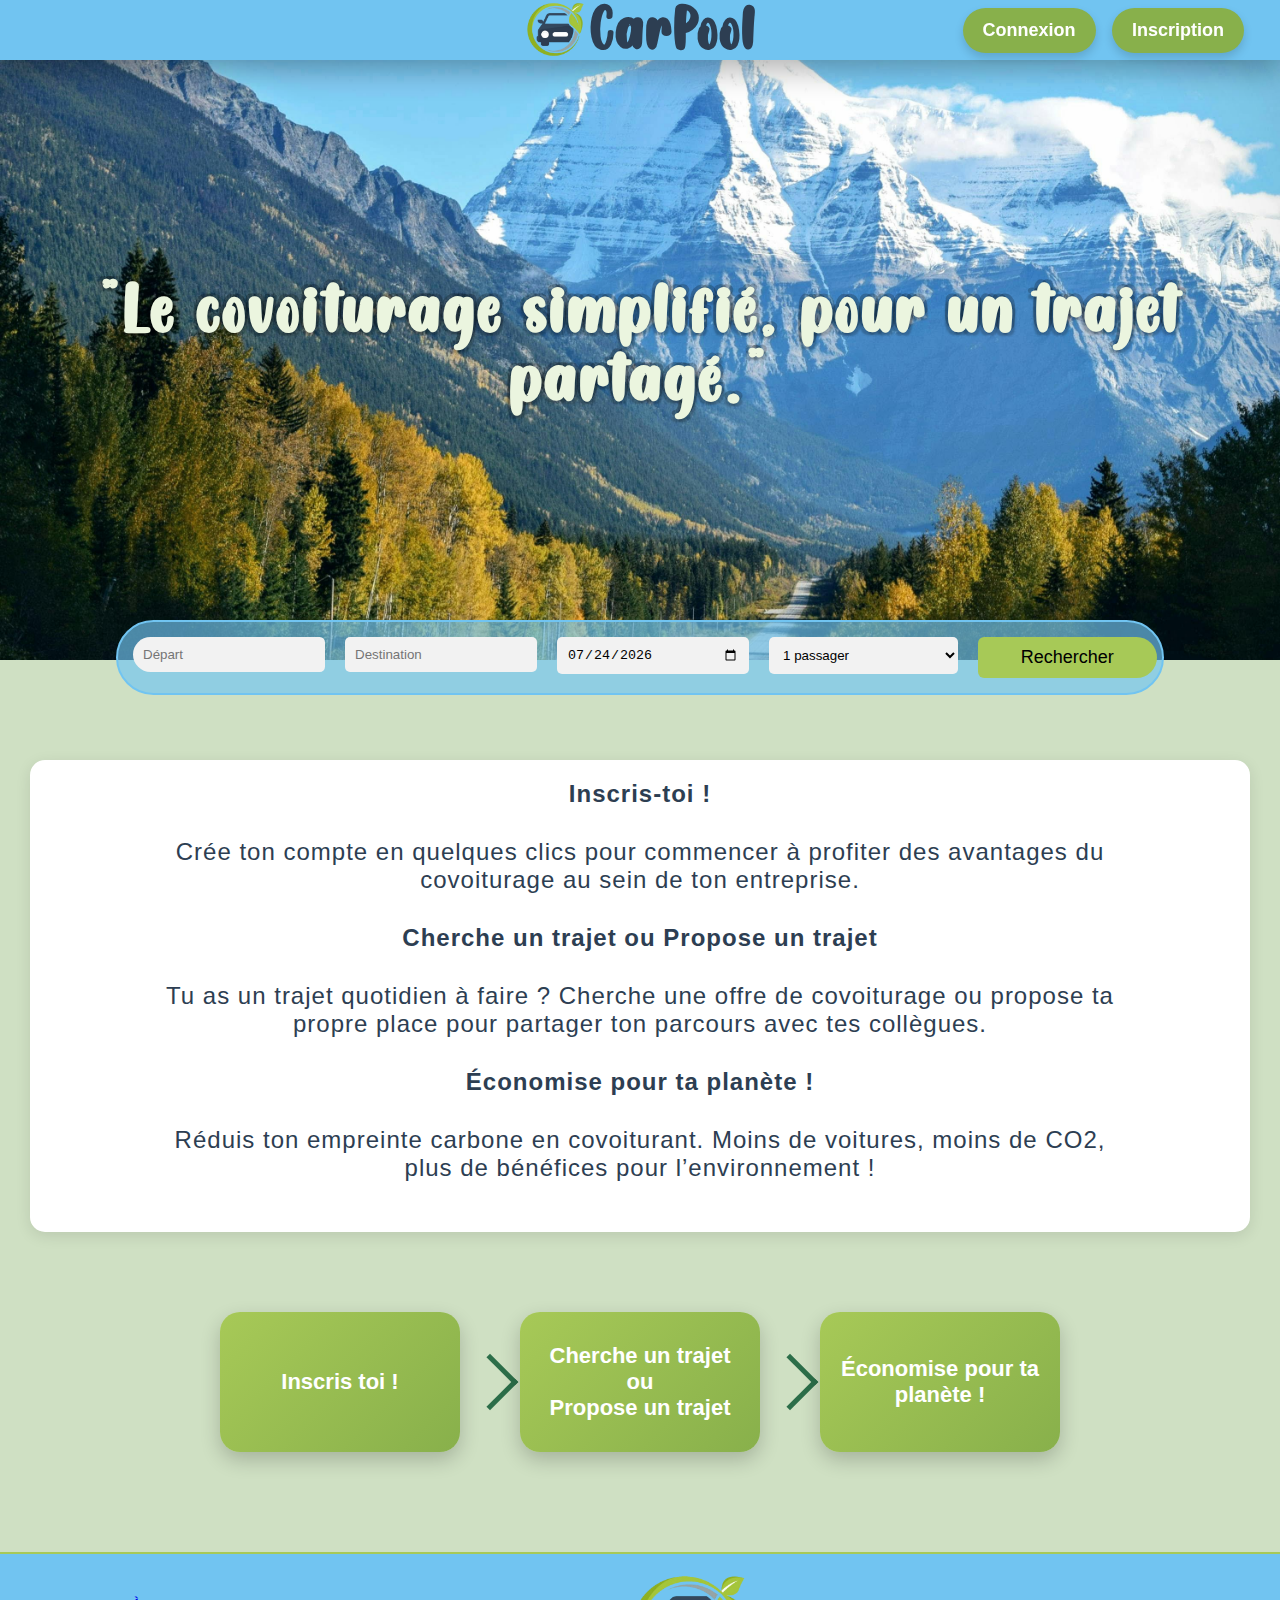
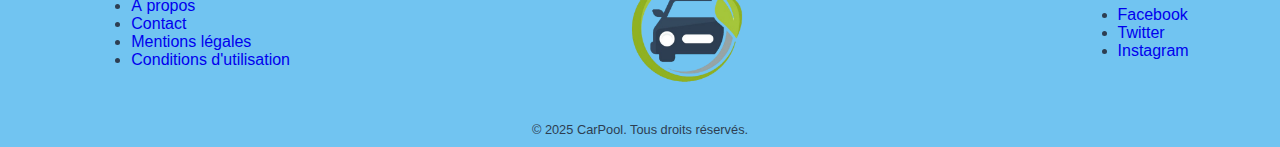
<file: index.html>
<!DOCTYPE html>
<html lang="fr">
<head>
    <meta charset="UTF-8">
    <meta name="viewport" content="width=device-width, initial-scale=1.0">
    <title>Carpool</title>
    <link rel="stylesheet" href="CSS/style.css">
    <link rel="stylesheet" href="CSS/styleHeaderBurgerFooter.css">
    <link href="https://fonts.googleapis.com/css2?family=Montserrat:wght@400;700&display=swap" rel="stylesheet">
    <link rel="stylesheet" href="https://fonts.googleapis.com/css2?family=Material+Symbols+Outlined:opsz,wght,FILL,GRAD@20..48,100..700,0..1,-50..200&icon_names=search_hands_free" />
    <script src="JS/script.js" defer></script>
    <script src="JS/scriptCalendar.js" defer></script>

</head>
<body>

    <div class="burger">            
        <ul>
            <li><a href="connexion.html">Connexion</a></li>
            <li><a href="inscription.html">Inscription</a></li>
            <li><a href="#">Qui sommes nous ?</a></li>
            <li><a href="#">Poposer un trajet</a></li>
            <li><a href="#">Contactez-nous</a></li>
        </ul>           
    </div>

    <header>
        <div class="headerContainer">
            <i class="material-symbols-outlined" id="logoBurger">
                search_hands_free
            </i>

            <div class="title">
                <a href="index.html"><img class="logoCarPool" src="Images/logoCarPool.png" alt="Logo CarPool"></a>
                <h1>CarPool</h1>
            </div> 
            <div class="CoDeco">
                <a href="connexion.html"><button class="btn">Connexion</button></a>
                <a href="inscription.html"><button class="btn">Inscription</button></a>
            </div>
        </div>
    </header> 

    <main>
        <section class="acceuil">
            <div class="centerSlogan">
                <span class="slogan">"Le covoiturage simplifié, pour un trajet partagé."</span>
            </div>
            <div class="recherche">
                <form method="POST">
                    <input class="depart" type="text" placeholder="Départ">
                    <input class="destination" type="text" placeholder="Destination"> 
                    <input class="date" type="date" value="aujourd'hui" id="date">
        
                    <select class="passager">
                        <option>1 passager</option>
                        <option>2 passagers</option>
                        <option>3 passagers</option>
                        <option>4 passagers</option>
                    </select>
        
                    <button class="btnRechercher" type="submit">Rechercher</button>
                </form> 
        </div> 
        </section>
        
        <div class="texteInformatif">
                <p>
                <strong>Inscris-toi !</strong><br><br>
                Crée ton compte en quelques clics pour commencer à profiter des avantages du covoiturage au sein de ton entreprise.<br><br>

                <strong>Cherche un trajet ou Propose un trajet</strong><br><br>
                Tu as un trajet quotidien à faire ? Cherche une offre de covoiturage ou propose ta propre place pour partager ton parcours avec tes collègues. <br><br>

                <strong>Économise pour ta planète !</strong><br><br>
                Réduis ton empreinte carbone en covoiturant. Moins de voitures, moins de CO2, plus de bénéfices pour l’environnement ! <br><br>
                </p>
        </div>
        <section class="boxs">
            <a href="inscription.html"class="box"><div>Inscris toi !</div></a>
            <a href="inscription.html"class="box"><div>Cherche un trajet<br>ou<br>Propose un trajet</div></a>
            <a href="economieUtilisateur.html"class="box"><div>Économise pour ta planète !</div></a>
        </section>
    </main>
    <footer>
        <div class="footerContent">
            <div class="footerLinks">
                <ul>
                    <li><a href="#">À propos</a></li>
                    <li><a href="#">Contact</a></li>
                    <li><a href="#">Mentions légales</a></li>
                    <li><a href="#">Conditions d'utilisation</a></li>
                </ul>
            </div>
            <div class="footerLogo">
                <a href="index2.html"><img class="logoCarPool"  src="Images/logoCarPool.png" alt="Logo CarPool"></a>
            </div>
            <div class="footerSocials">
                <ul>
                    <li><a href="#" class="social-link">Facebook</a></li>
                    <li><a href="#" class="social-link">Twitter</a></li>
                    <li><a href="#" class="social-link">Instagram</a></li>
                </ul>
            </div>
        </div>
        <div class="footerBottom">
            <p>&copy; 2025 CarPool. Tous droits réservés.</p>
        </div>
    </footer>

</body>
</html>
</file>
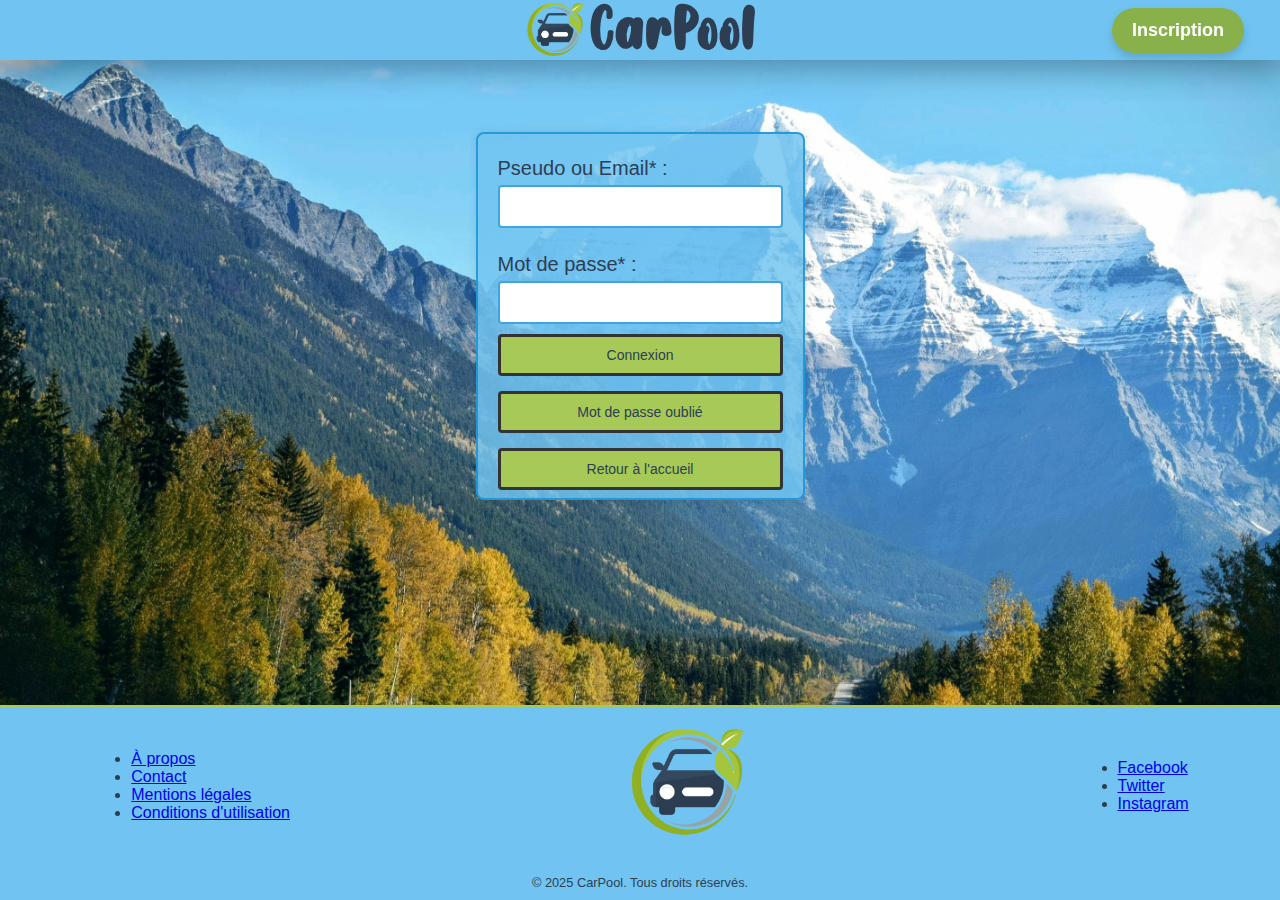
<file: connexion.html>
<!DOCTYPE html>
<html lang="fr">
<head>
    <meta charset="UTF-8">
    <meta name="viewport" content="width=device-width, initial-scale=1.0">
    <title>Carpool - Inscription</title>
    <link rel="stylesheet" href="CSS/styleInscription.css">
    <link rel="stylesheet" href="CSS/styleHeaderBurgerFooter.css">
    <link href="https://fonts.googleapis.com/css2?family=Montserrat:wght@400;700&display=swap" rel="stylesheet">
    <link rel="stylesheet" href="https://fonts.googleapis.com/css2?family=Material+Symbols+Outlined:opsz,wght,FILL,GRAD@20..48,100..700,0..1,-50..200&icon_names=search_hands_free"/>
    <script src="JS/scriptInscription.js" defer></script>
    <script src="JS/script.js" defer></script>
</head>
<body>

    <div class="burger">            
        <ul>
            <li><a href="inscription.html">Inscription</a></li>
            <li><a href="#">Qui sommes nous ?</a></li>
            <li><a href="#">Poposer un trajet</a></li>
            <li><a href="#">Contactez-nous</a></li>
        </ul>           
    </div>

    <header>
        <div class="headerContainer">
            <i class="material-symbols-outlined" id="logoBurger">
                search_hands_free
            </i>

            <div class="title">
                <a href="index.html"><img class="logoCarPool" src="Images/logoCarPool.png" alt="Logo CarPool"></a>
                <h1>CarPool</h1>
            </div> 
            <div class="CoDeco">
                <a href="inscription.html"><button class="btn">Inscription</button></a>
            </div>
        </div>
    </header>
    <main>
        
        <div class="formC-container" >
            <form method="post" id="form">               
                <div>
                    <label for="pseudo">Pseudo ou Email<span class="required">*</span> :</label>
                    <input type="text" id="pseudoEmail" name="pseudoEmail" required>
                </div>
                <div>
                    <label for="mot_de_passe">Mot de passe<span class="required">*</span> :</label>
                    <input type="password" id="mot_de_passe" name="mot_de_passe" autocomplete="new-password" required>                                                  
                </div>
                
                <div>
                    <!-- <input type="submit" id="btn" value="Se connecter"><br><br> -->
                    <a href="profilUtilisateur.html"><button class="boutonMdp" type="button" >Connexion</button></a><br><br>
                    <a href="mdpOublie.html"><button class="boutonMdp" type="button" >Mot de passe oublié</button></a><br><br>
                    <a href="index.html"><button class="boutonAccueil" type="button" >Retour à l'accueil</button></a>
                    
                </div>
            </form>
        </div>
    </main>
    <footer>
        <div class="footerContent">
            <div class="footerLinks">
                <ul>
                    <li><a href="#">À propos</a></li>
                    <li><a href="#">Contact</a></li>
                    <li><a href="#">Mentions légales</a></li>
                    <li><a href="#">Conditions d'utilisation</a></li>
                </ul>
            </div>
            <div class="footerLogo">
                <a href="index2.html"><img class="logoCarPool"  src="Images/logoCarPool.png" alt="Logo CarPool"></a>
            </div>
            <div class="footerSocials">
                <ul>
                    <li><a href="#" class="social-link">Facebook</a></li>
                    <li><a href="#" class="social-link">Twitter</a></li>
                    <li><a href="#" class="social-link">Instagram</a></li>
                </ul>
            </div>
        </div>
        <div class="footerBottom">
            <p>&copy; 2025 CarPool. Tous droits réservés.</p>
        </div>
    </footer>
</body>
</html>
</file>
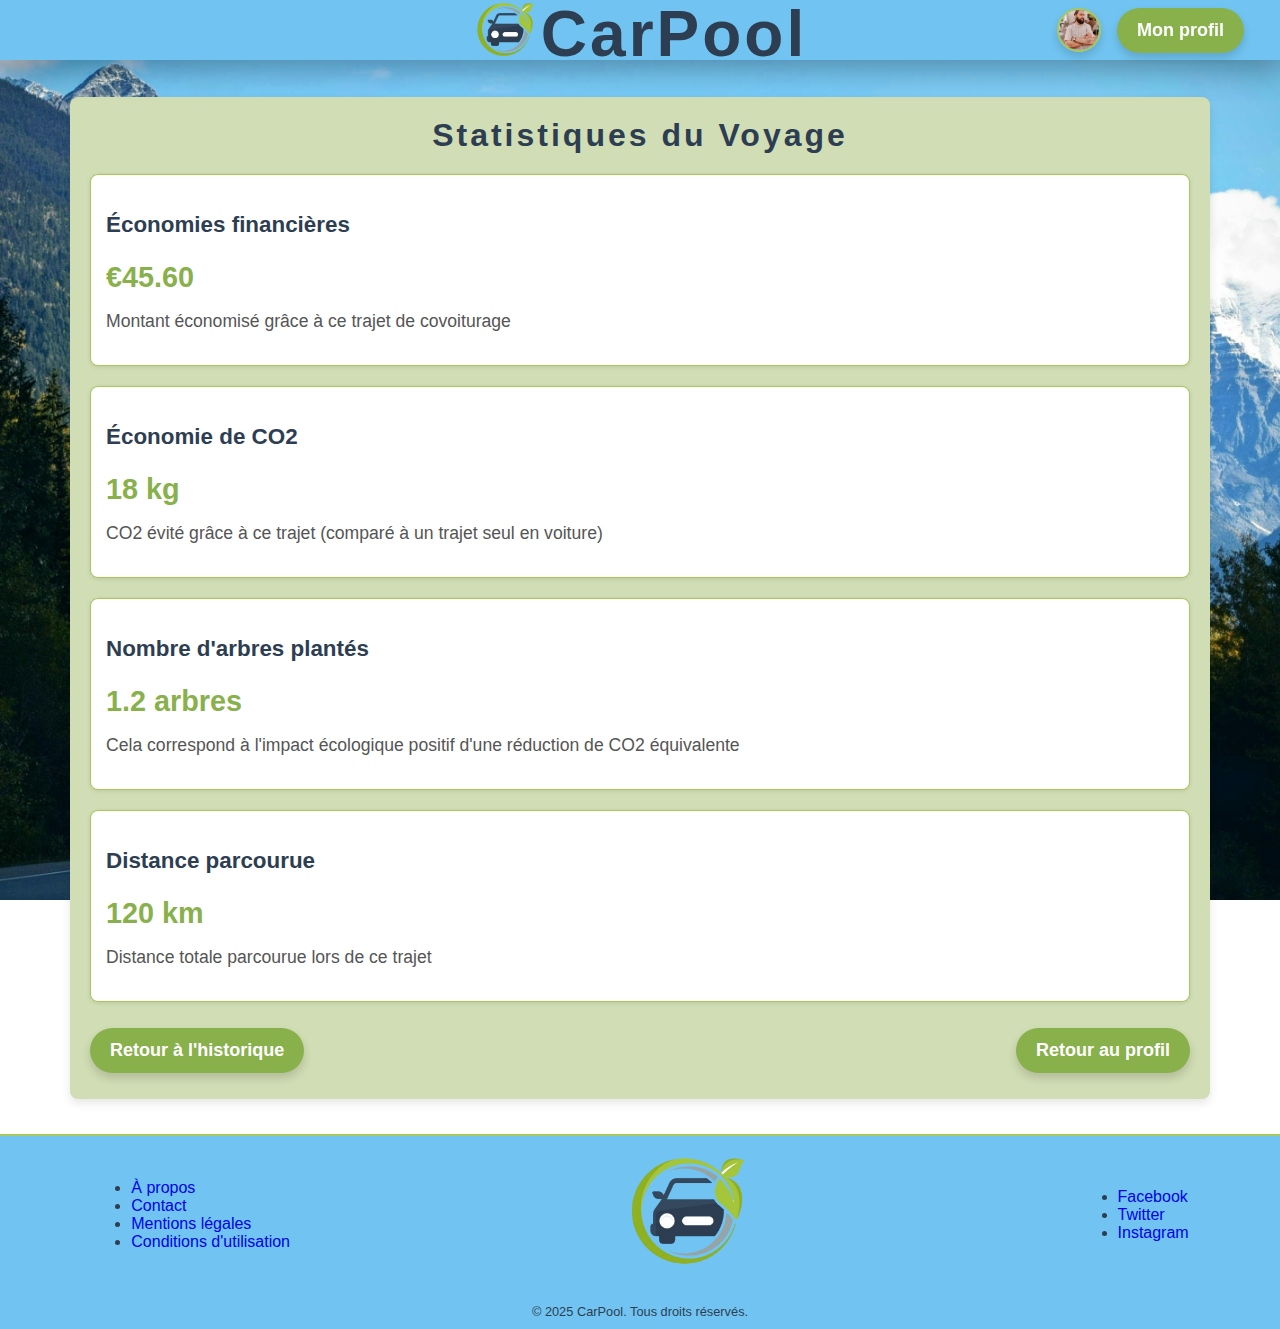
<file: economieUtilisateur.html>
<!DOCTYPE html>
<html lang="fr">
<head>
    <meta charset="UTF-8">
    <meta name="viewport" content="width=device-width, initial-scale=1.0">
    <title>Carpool - Inscription</title>
    <link rel="stylesheet" href="CSS/styleEconomieUtilisateur.css"> 
    <link rel="stylesheet" href="CSS/styleHeaderBurgerFooterConnecte.css">
    <link href="https://fonts.googleapis.com/css2?family=Montserrat:wght@400;700&display=swap" rel="stylesheet">
    <link rel="stylesheet" href="https://fonts.googleapis.com/css2?family=Material+Symbols+Outlined:opsz,wght,FILL,GRAD@20..48,100..700,0..1,-50..200&icon_names=search_hands_free"/>
    <script src="JS/scriptInscription.js" defer></script>
    <script src="JS/script.js" defer></script>
</head>
<body>

    <div class="burger">                
        <div class="profilePicContainer">
            <a href="profilUtilisateur.html"><img src="Images/person.jpg" alt="Photo de profil" class="profile-picMini-burger"></a>
        </div>                  
        <ul>
            <li><a href="indexConnecte.html">Accueil</a></li>
            <li><a href="#">Qui sommes nous ?</a></li>
            <li><a href="#">Proposer un trajet</a></li>
            <li><a href="#">Contactez-nous</a></li>
            <li><a href="index.html">Déconnexion</a></li>
        </ul>          
    </div>

    <header>
        <div class="headerContainer">
            <i class="material-symbols-outlined" id="logoBurger">
                search_hands_free
            </i>

            <div class="title">
                <a href="indexConnecte.html"><img class="logoCarPool" src="Images/logoCarPool.png" alt="Logo CarPool"></a>
                <h1>CarPool</h1>
            </div> 
            <div class="CoDeco">
                <a href="profilUtilisateur.html"><img src="Images/person.jpg" alt="Photo de profil" class="profile-picMini"></a>
                <a href="profilUtilisateur.html"><button class="btn">Mon profil</button></a>
            </div>
        </div>
    </header>

    <main>
        <div class="statsContainer">
            <h2>Statistiques du Voyage</h2>
            <div class="statsCard">
                <h3>Économies financières</h3>
                <p class="statsValue">€45.60</p>
                <p class="statsDescription">Montant économisé grâce à ce trajet de covoiturage</p>
            </div>

            <div class="statsCard">
                <h3>Économie de CO2</h3>
                <p class="statsValue">18 kg</p>
                <p class="statsDescription">CO2 évité grâce à ce trajet (comparé à un trajet seul en voiture)</p>
            </div>

            <div class="statsCard">
                <h3>Nombre d'arbres plantés</h3>
                <p class="statsValue">1.2 arbres</p>
                <p class="statsDescription">Cela correspond à l'impact écologique positif d'une réduction de CO2 équivalente</p>
            </div>

            <div class="statsCard">
                <h3>Distance parcourue</h3>
                <p class="statsValue">120 km</p>
                <p class="statsDescription">Distance totale parcourue lors de ce trajet</p>
            </div>

            <div class="buttonContainer">
                <a href="historiqueUtilisateur.html"><button class="retour">Retour à l'historique</button></a>
                <a href="profilUtilisateur.html"><button class="retour">Retour au profil</button></a>
            </div>
        </div>
    </main>

    <footer>
        <div class="footerContent">
            <div class="footerLinks">
                <ul>
                    <li><a href="#">À propos</a></li>
                    <li><a href="#">Contact</a></li>
                    <li><a href="#">Mentions légales</a></li>
                    <li><a href="#">Conditions d'utilisation</a></li>
                </ul>
            </div>
            <div class="footerLogo">
                <a href="index2.html"><img class="logoCarPool"  src="Images/logoCarPool.png" alt="Logo CarPool"></a>
            </div>
            <div class="footerSocials">
                <ul>
                    <li><a href="#" class="social-link">Facebook</a></li>
                    <li><a href="#" class="social-link">Twitter</a></li>
                    <li><a href="#" class="social-link">Instagram</a></li>
                </ul>
            </div>
        </div>
        <div class="footerBottom">
            <p>&copy; 2025 CarPool. Tous droits réservés.</p>
        </div>
    </footer>
</body>
</html>
</file>
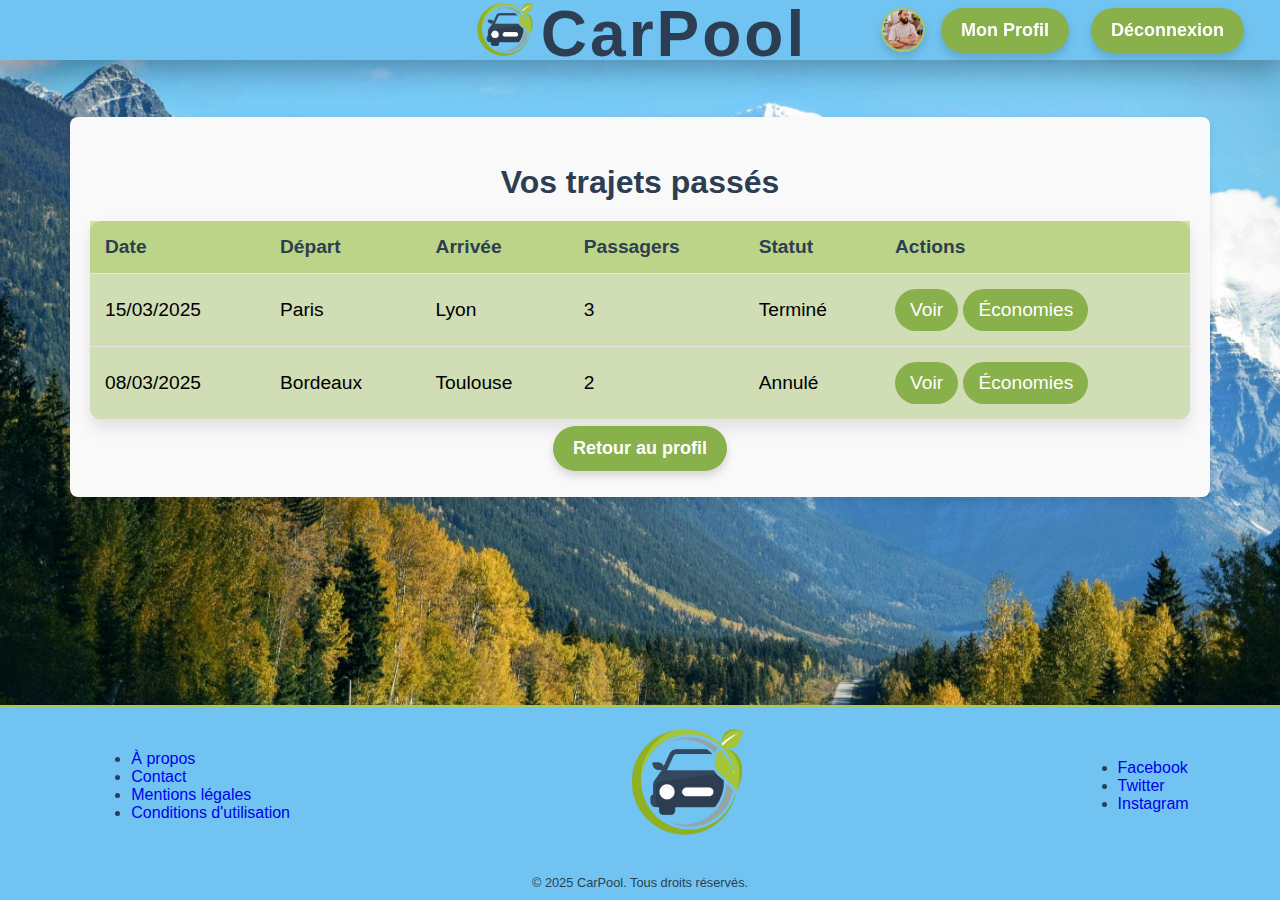
<file: historiqueUtilisateur.html>
<!DOCTYPE html>
<html lang="fr">
<head>
    <meta charset="UTF-8">
    <meta name="viewport" content="width=device-width, initial-scale=1.0">
    <title>Carpool - Inscription</title>
    <link rel="stylesheet" href="CSS/sytleHistoriqueUtilisateur.css"> 
    <link rel="stylesheet" href="CSS/styleHeaderBurgerFooterConnecte.css">
    <link href="https://fonts.googleapis.com/css2?family=Montserrat:wght@400;700&display=swap" rel="stylesheet">
    <link rel="stylesheet" href="https://fonts.googleapis.com/css2?family=Material+Symbols+Outlined:opsz,wght,FILL,GRAD@20..48,100..700,0..1,-50..200&icon_names=search_hands_free"/>
    <script src="JS/scriptInscription.js" defer></script>
    <script src="JS/script.js" defer></script>
</head>
<body>

    <div class="burger">                
        <div class="profilePicContainer">
            <a href="profilUtilisateur.html"><img src="Images/person.jpg" alt="Photo de profil" class="profile-picMini-burger"></a>
        </div>                  
        <ul>
            <li><a href="indexConnecte.html">Accueil</a></li>
            <li><a href="#">Qui sommes nous ?</a></li>
            <li><a href="#">Proposer un trajet</a></li>
            <li><a href="#">Contactez-nous</a></li>
            <li><a href="index.html">Déconnexion</a></li>
        </ul>          
    </div>

    <header>
        <div class="headerContainer">
            <i class="material-symbols-outlined" id="logoBurger">
                search_hands_free
            </i>

            <div class="title">
                <a href="indexConnecte.html"><img class="logoCarPool" src="Images/logoCarPool.png" alt="Logo CarPool"></a>
                <h1>CarPool</h1>
            </div> 
            <div class="CoDeco">
                <a href="profilUtilisateur.html"><img src="Images/person.jpg" alt="Photo de profil" class="profile-picMini"></a>
                <a href="profilUtilisateur.html"><button class="btn">Mon Profil</button></a>
                <a href="index.html" class="btn">Déconnexion</a>
            </div>
        </div>
    </header>
    <main>
        <div class="historyContainer">
            <h2>Vos trajets passés</h2>
            <table class="historyTable">
                <thead>
                    <tr>
                        <th>Date</th>
                        <th>Départ</th>
                        <th>Arrivée</th>
                        <th>Passagers</th>
                        <th>Statut</th>
                        <th>Actions</th>
                    </tr>
                </thead>
                <tbody>
                    <tr>
                        <td>15/03/2025</td>
                        <td>Paris</td>
                        <td>Lyon</td>
                        <td>3</td>
                        <td>Terminé</td>
                        <td>
                            <div>
                                <button class="detailsBtn">Voir</button>
                                <a href="economieUtilisateur.html"><button class="detailsBtn">Économies</button></a>
                            </div>
                        </td>
                    </tr>
                    <tr>
                        <td>08/03/2025</td>
                        <td>Bordeaux</td>
                        <td>Toulouse</td>
                        <td>2</td>
                        <td>Annulé</td>
                        <td>
                            <div>
                                <button class="detailsBtn">Voir</button>
                                <a href="economieUtilisateur.html"><button class="detailsBtn">Économies</button></a>
                            </div>
                        </td>
                    </tr>
                </tbody>
            </table>
            <div>
                <a href="profilUtilisateur.html">
                    <button type="button" class="retour">Retour au profil</button>
                </a>
            </div>
        </div>
    </main>

    <footer>
        <div class="footerContent">
            <div class="footerLinks">
                <ul>
                    <li><a href="#">À propos</a></li>
                    <li><a href="#">Contact</a></li>
                    <li><a href="#">Mentions légales</a></li>
                    <li><a href="#">Conditions d'utilisation</a></li>
                </ul>
            </div>
            <div class="footerLogo">
                <a href="index2.html"><img class="logoCarPool"  src="Images/logoCarPool.png" alt="Logo CarPool"></a>
            </div>
            <div class="footerSocials">
                <ul>
                    <li><a href="#" class="social-link">Facebook</a></li>
                    <li><a href="#" class="social-link">Twitter</a></li>
                    <li><a href="#" class="social-link">Instagram</a></li>
                </ul>
            </div>
        </div>
        <div class="footerBottom">
            <p>&copy; 2025 CarPool. Tous droits réservés.</p>
        </div>
    </footer>
</body>
</html>
</file>
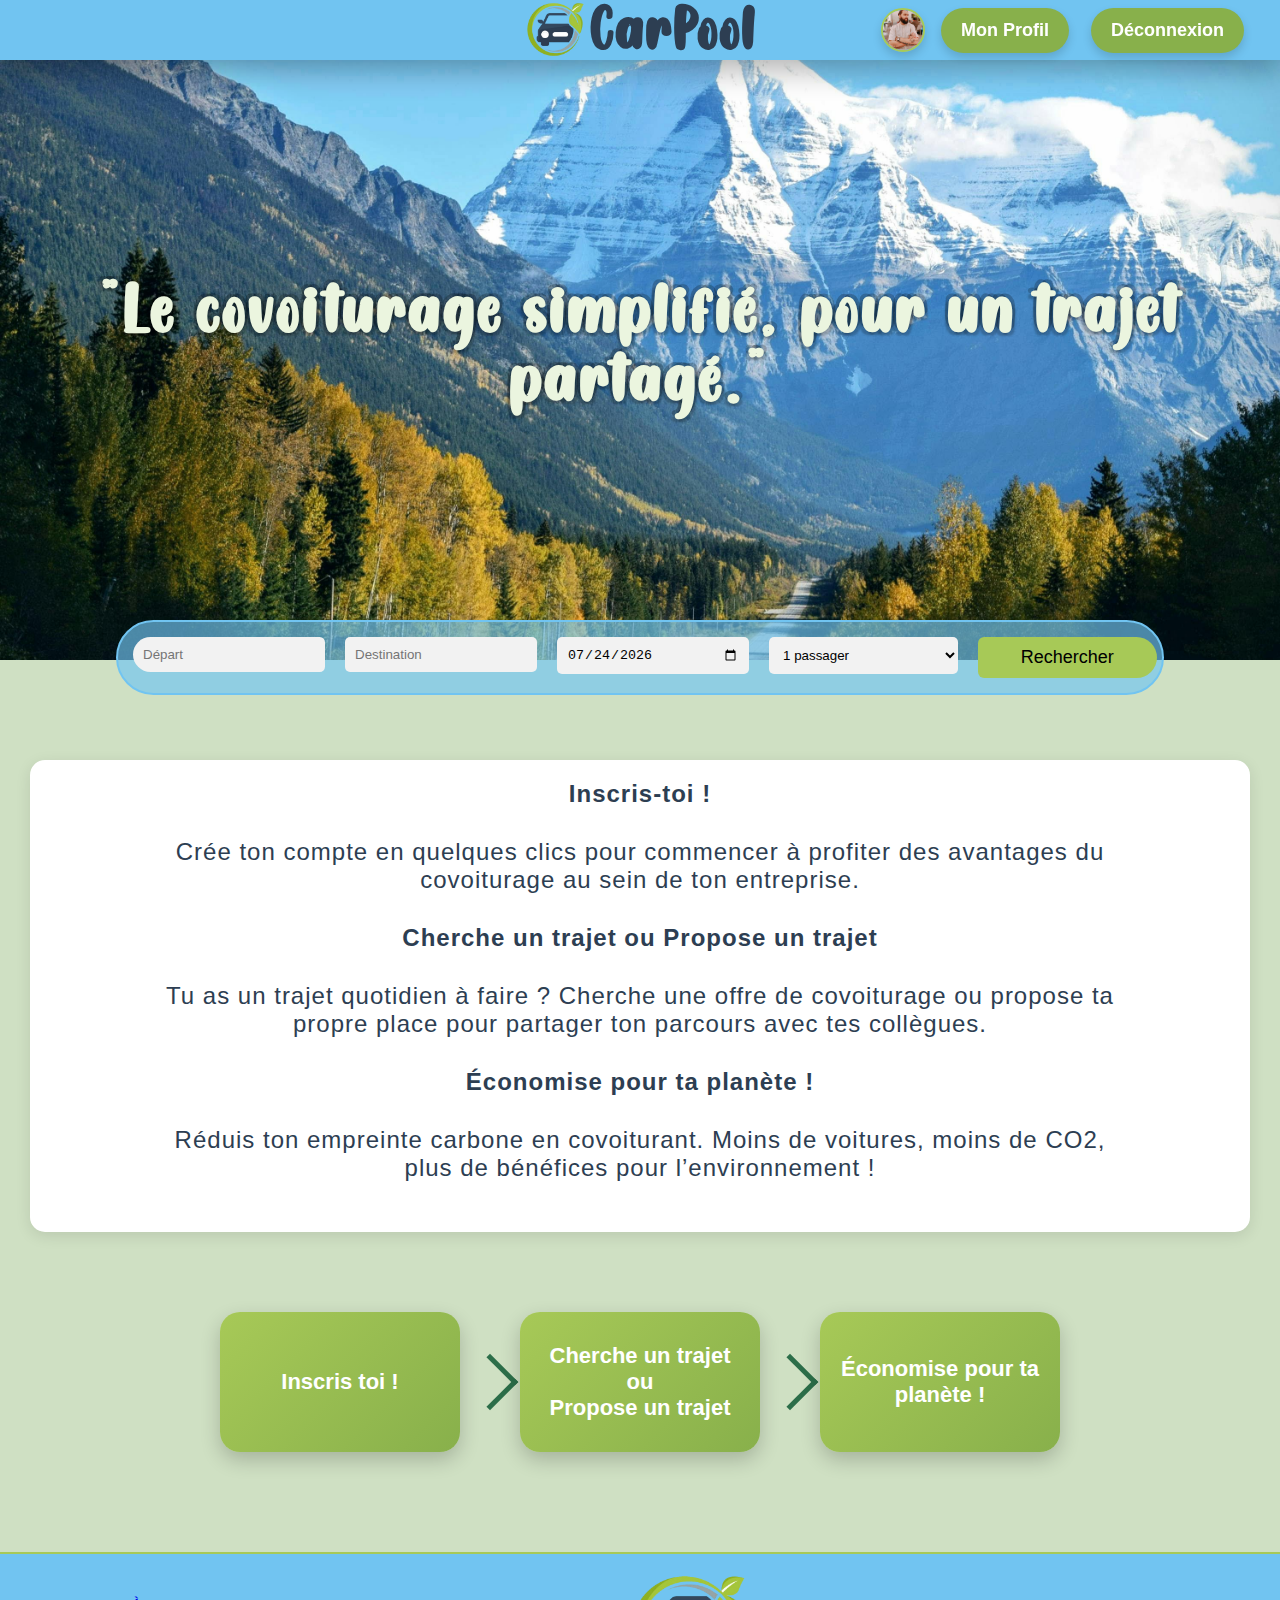
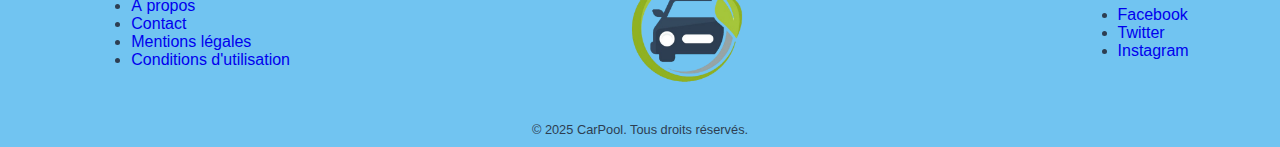
<file: indexConnecte.html>
<!DOCTYPE html>
<html lang="fr">
<head>
    <meta charset="UTF-8">
    <meta name="viewport" content="width=device-width, initial-scale=1.0">
    <title>Carpool</title>
    <link rel="stylesheet" href="CSS/style.css">
    <link rel="stylesheet" href="CSS/styleHeaderBurgerFooterConnecte.css">
    <link href="https://fonts.googleapis.com/css2?family=Montserrat:wght@400;700&display=swap" rel="stylesheet">
    <link rel="stylesheet" href="https://fonts.googleapis.com/css2?family=Material+Symbols+Outlined:opsz,wght,FILL,GRAD@20..48,100..700,0..1,-50..200&icon_names=search_hands_free" />
    <script src="JS/script.js" defer></script>
    <script src="JS/scriptCalendar.js" defer></script>

</head>
<body>

    <div class="burger">   
        <div class="profilePicContainer">
            <a href="profilUtilisateur.html"><img src="Images/person.jpg" alt="Photo de profil" class="profile-picMini-burger"></a>
        </div>          
        <ul>
            <li><a href="profilUtilisateur.html">Mon Profil</a></li>
            <li><a href="#">Qui sommes nous ?</a></li>
            <li><a href="#">Proposer un trajet</a></li>
            <li><a href="#">Contactez-nous</a></li>
            <li><a href="index.html">Déconnexion</a></li>
        </ul>           
    </div>

    <header>
        <div class="headerContainer">
            <i class="material-symbols-outlined" id="logoBurger">
                search_hands_free
            </i>

            <div class="title">
                <a href="indexConnecte.html"><img class="logoCarPool" src="Images/logoCarPool.png" alt="Logo CarPool"></a>
                <h1>CarPool</h1>
            </div> 
            <div class="CoDeco">
                <a href="profilUtilisateur.html"><img src="Images/person.jpg" alt="Photo de profil" class="profile-picMini"></a>
                <a href="profilUtilisateur.html"><button class="btn">Mon Profil</button></a>
                <a href="index.html" class="btn">Déconnexion</a>
            </div>
        </div>
    </header> 

    <main>
        <section class="acceuil">
            <div class="centerSlogan">
                <span class="slogan">"Le covoiturage simplifié, pour un trajet partagé."</span>
            </div>
            <div class="recherche">
                <form method="POST">
                    <input class="depart" type="text" placeholder="Départ">
                    <input class="destination" type="text" placeholder="Destination"> 
                    <input class="date" type="date" value="aujourd'hui" id="date">
        
                    <select class="passager">
                        <option>1 passager</option>
                        <option>2 passagers</option>
                        <option>3 passagers</option>
                        <option>4 passagers</option>
                    </select>
        
                    <button class="btnRechercher" type="submit">Rechercher</button>
                </form> 
        </div> 
        </section>
        
        <div class="texteInformatif">
                <p>
                <strong>Inscris-toi !</strong><br><br>
                Crée ton compte en quelques clics pour commencer à profiter des avantages du covoiturage au sein de ton entreprise.<br><br>

                <strong>Cherche un trajet ou Propose un trajet</strong><br><br>
                Tu as un trajet quotidien à faire ? Cherche une offre de covoiturage ou propose ta propre place pour partager ton parcours avec tes collègues. <br><br>

                <strong>Économise pour ta planète !</strong><br><br>
                Réduis ton empreinte carbone en covoiturant. Moins de voitures, moins de CO2, plus de bénéfices pour l’environnement ! <br><br>
                </p>
        </div>
        <section class="boxs">
            <a href="inscription.html"class="box"><div>Inscris toi !</div></a>
            <a href="inscription.html"class="box"><div>Cherche un trajet<br>ou<br>Propose un trajet</div></a>
            <a href="economieUtilisateur.html"class="box"><div>Économise pour ta planète !</div></a>
        </section>
    </main>
    <footer>
        <div class="footerContent">
            <div class="footerLinks">
                <ul>
                    <li><a href="#">À propos</a></li>
                    <li><a href="#">Contact</a></li>
                    <li><a href="#">Mentions légales</a></li>
                    <li><a href="#">Conditions d'utilisation</a></li>
                </ul>
            </div>
            <div class="footerLogo">
                <a href="index2.html"><img class="logoCarPool"  src="Images/logoCarPool.png" alt="Logo CarPool"></a>
            </div>
            <div class="footerSocials">
                <ul>
                    <li><a href="#" class="social-link">Facebook</a></li>
                    <li><a href="#" class="social-link">Twitter</a></li>
                    <li><a href="#" class="social-link">Instagram</a></li>
                </ul>
            </div>
        </div>
        <div class="footerBottom">
            <p>&copy; 2025 CarPool. Tous droits réservés.</p>
        </div>
    </footer>

</body>
</html>
</file>
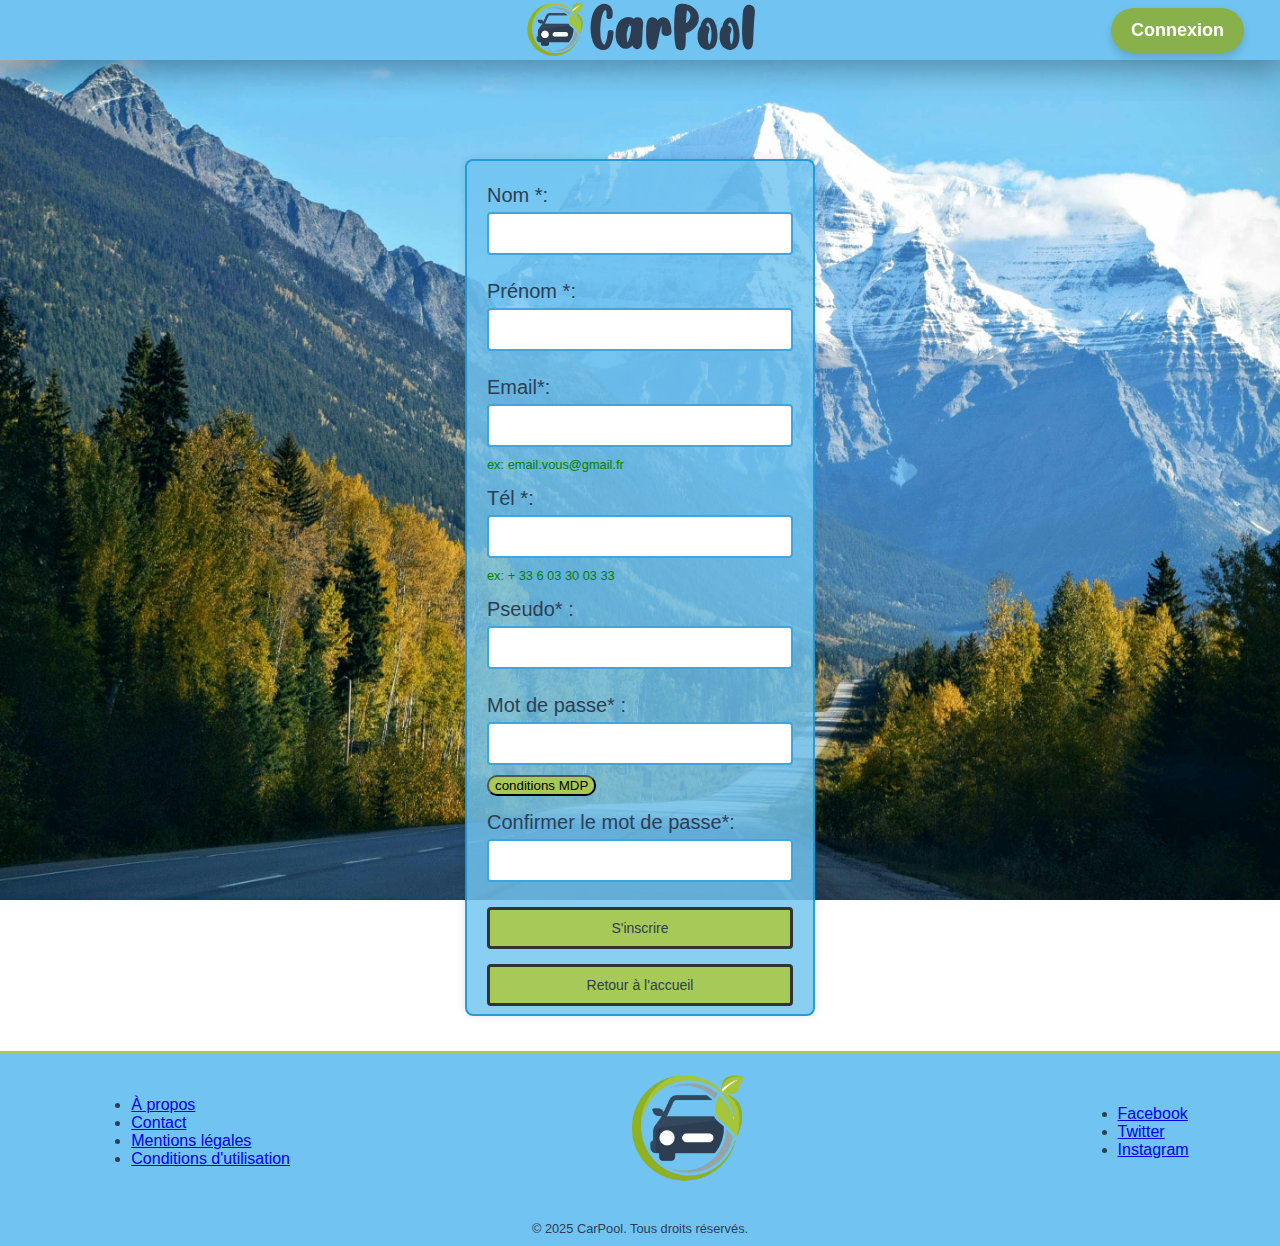
<file: inscription.html>
<!DOCTYPE html>
<html lang="fr">
<head>
    <meta charset="UTF-8">
    <meta name="viewport" content="width=device-width, initial-scale=1.0">
    <title>Carpool - Inscription</title>
    <link rel="stylesheet" href="CSS/styleInscription.css">
    <link rel="stylesheet" href="CSS/styleHeaderBurgerFooter.css">
    <link href="https://fonts.googleapis.com/css2?family=Montserrat:wght@400;700&display=swap" rel="stylesheet">
    <link rel="stylesheet" href="https://fonts.googleapis.com/css2?family=Material+Symbols+Outlined:opsz,wght,FILL,GRAD@20..48,100..700,0..1,-50..200&icon_names=search_hands_free"/>
    <script src="JS/scriptInscription.js" defer></script>
    <script src="JS/script.js" defer></script>
</head>
<body>

    <div class="burger">            
        <ul>
            <li><a href="connexion.html">Connexion</a></li>
            <li><a href="#">Qui sommes nous ?</a></li>
            <li><a href="#">Poposer un trajet</a></li>
            <li><a href="#">Contactez-nous</a></li>
        </ul>           
    </div>

    <header>
        <div class="headerContainer">
            <i class="material-symbols-outlined" id="logoBurger">
                search_hands_free
            </i>

            <div class="title">
                <a href="index.html"><img class="logoCarPool" src="Images/logoCarPool.png" alt="Logo CarPool"></a>
                <h1>CarPool</h1>
            </div> 
            <div class="CoDeco">
                <a href="connexion.html"><button class="btn">Connexion</button></a>
            </div>
        </div>
    </header>
    <main>
        
        <div class="formI-container" >
            <form method="post" id="form">
                <div>
                    <label for="nom">Nom <span class="required">*</span>:</label>
                    <input type="text" id="nom" name="nom" required>
                </div>
                <div>
                    <label for="prenom">Prénom <span class="required">*</span>:</label>
                    <input type="text" id="prenom" name="prenom" required>
                </div>
                <div>
                    <label for="email">Email<span class="required">*</span>:</label>
                    <input type="email" id="email" name="email" required>
                    <span class="exemple">ex: email.vous@gmail.fr</span>
                </div>
                <div>
                    <label for="numbero">Tél <span class="required">*</span>:</label>
                    <input type="tel" id="numero" name="numero" required><br>
                    <span class="exemple">ex: + 33 6 03 30 03 33</span>
                </div>
                <div>
                    <label for="pseudo">Pseudo<span class="required">*</span> :</label>
                    <input type="text" id="pseudo" name="pseudo" required>
                </div>
                <div>
                    <label for="mot_de_passe">Mot de passe<span class="required">*</span> :</label>
                    <input type="password" id="mot_de_passe" name="mot_de_passe" autocomplete="new-password" required>
                    <button class="butonCond" type="button" id="displayModal">conditions MDP</button>                                                  
                </div>
                <div>
                    <label for="confirmer_mot_de_passe">Confirmer le mot de passe<span class="required">*</span>:</label>
                    <input type="password" id="confirmer_mot_de_passe" name="confirme_mot_de_passe" onBlur="checkPass()"  autocomplete="new-password" required>

                </div>
                <div id="divcomp"></div><br>
                <div>
                    <!-- <input type="submit" id="btn" value="S'inscrire"><br><br> -->
                    <a href="profilUtilisateur.html"><button class="boutonMdp" type="button" >S'inscrire</button></a><br><br>
                    <a href="index.html"><button class="boutonAccueil" type="button" >Retour à l'accueil</button></a>
                </div>
            </form>
        </div>
        <div id="modal">
            <div tabindex="-1">
                <h2>Le mot de passe doit contenir :</h2>
                <ul>
                    <li id="length" style="color:red;">❌ Au moins 8 caractères</li>
                    <li id="uppercase" style="color:red;">❌ Une lettre majuscule</li>
                    <li id="lowercase" style="color:red;">❌ Une lettre minuscule</li>
                    <li id="number" style="color:red;">❌ Un chiffre</li>
                    <li id="special" style="color:red;">❌ Un caractère spécial (#?!@$%^&*-)</li>
                </ul>
                <button id="closeModal">OK</button>
            </div>
        </div> 
    </main>
    <footer>
        <div class="footerContent">
            <div class="footerLinks">
                <ul>
                    <li><a href="#">À propos</a></li>
                    <li><a href="#">Contact</a></li>
                    <li><a href="#">Mentions légales</a></li>
                    <li><a href="#">Conditions d'utilisation</a></li>
                </ul>
            </div>
            <div class="footerLogo">
                <a href="index2.html"><img class="logoCarPool"  src="Images/logoCarPool.png" alt="Logo CarPool"></a>
            </div>
            <div class="footerSocials">
                <ul>
                    <li><a href="#" class="social-link">Facebook</a></li>
                    <li><a href="#" class="social-link">Twitter</a></li>
                    <li><a href="#" class="social-link">Instagram</a></li>
                </ul>
            </div>
        </div>
        <div class="footerBottom">
            <p>&copy; 2025 CarPool. Tous droits réservés.</p>
        </div>
    </footer>
</body>
</html>
</file>
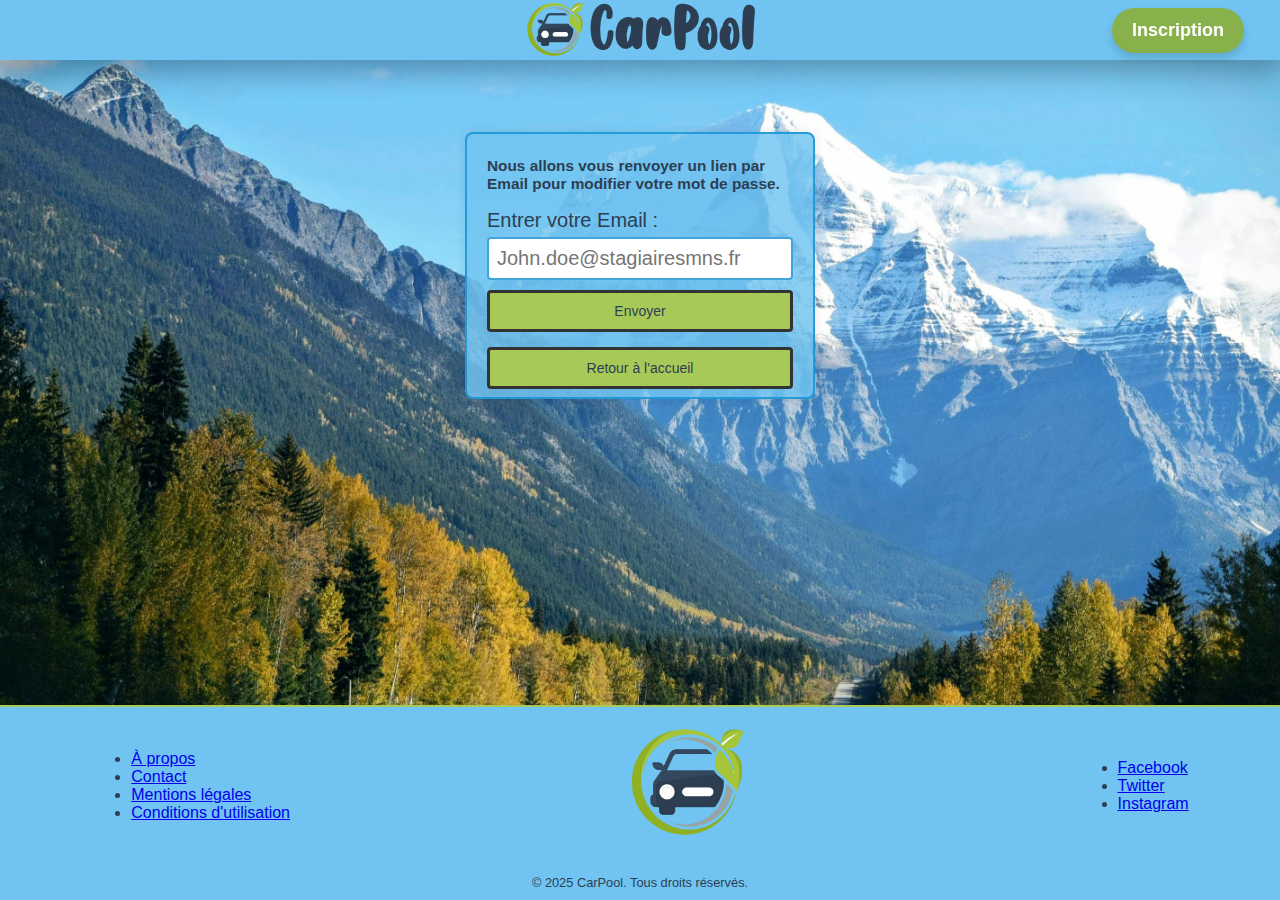
<file: mdpOublie.html>
<!DOCTYPE html>
<html lang="fr">
<head>
    <meta charset="UTF-8">
    <meta name="viewport" content="width=device-width, initial-scale=1.0">
    <title>Carpool - Inscription</title>
    <link rel="stylesheet" href="CSS/styleInscription.css">
    <link rel="stylesheet" href="CSS/styleHeaderBurgerFooter.css">
    <link href="https://fonts.googleapis.com/css2?family=Montserrat:wght@400;700&display=swap" rel="stylesheet">
    <link rel="stylesheet" href="https://fonts.googleapis.com/css2?family=Material+Symbols+Outlined:opsz,wght,FILL,GRAD@20..48,100..700,0..1,-50..200&icon_names=search_hands_free"/>
    <script src="JS/scriptInscription.js" defer></script>
    <script src="JS/script.js" defer></script>
</head>
<body>

    <div class="burger">            
        <ul>
            <li><a href="inscription.html">Inscription</a></li>
            <li><a href="#">Qui sommes nous ?</a></li>
            <li><a href="#">Poposer un trajet</a></li>
            <li><a href="#">Contactez-nous</a></li>
        </ul>           
    </div>

    <header>
        <div class="headerContainer">
            <i class="material-symbols-outlined" id="logoBurger">
                search_hands_free
            </i>

            <div class="title">
                <a href="index.html"><img class="logoCarPool" src="Images/logoCarPool.png" alt="Logo CarPool"></a>
                <h1>CarPool</h1>
            </div> 
            <div class="CoDeco">
                <a href="inscription.html"><button class="btn">Inscription</button></a>
            </div>
        </div>
    </header>
    <main>
        
        <div class="formC-container" >
            <form method="post" id="form">               
                <div>
                    <h3>Nous allons vous renvoyer un lien par Email pour modifier votre mot de passe.</h3>
                    <label for="pseudo">Entrer votre Email :</label>
                    <input type="text" id="pseudoEmail" name="pseudoEmail" required placeholder="John.doe@stagiairesmns.fr">
                </div>
                <div>
                    <!-- <input type="submit" id="btn" value="Se connecter"><br><br> -->
                    <a href="index.html"><button class="boutonMdp" type="button" >Envoyer</button></a><br><br>
                    <a href="index.html"><button class="boutonAccueil" type="button" >Retour à l'accueil</button></a>
                    
                </div>
            </form>
        </div>
    </main>
    <footer>
        <div class="footerContent">
            <div class="footerLinks">
                <ul>
                    <li><a href="#">À propos</a></li>
                    <li><a href="#">Contact</a></li>
                    <li><a href="#">Mentions légales</a></li>
                    <li><a href="#">Conditions d'utilisation</a></li>
                </ul>
            </div>
            <div class="footerLogo">
                <a href="index2.html"><img class="logoCarPool"  src="Images/logoCarPool.png" alt="Logo CarPool"></a>
            </div>
            <div class="footerSocials">
                <ul>
                    <li><a href="#" class="social-link">Facebook</a></li>
                    <li><a href="#" class="social-link">Twitter</a></li>
                    <li><a href="#" class="social-link">Instagram</a></li>
                </ul>
            </div>
        </div>
        <div class="footerBottom">
            <p>&copy; 2025 CarPool. Tous droits réservés.</p>
        </div>
    </footer>
</body>
</html>
</file>
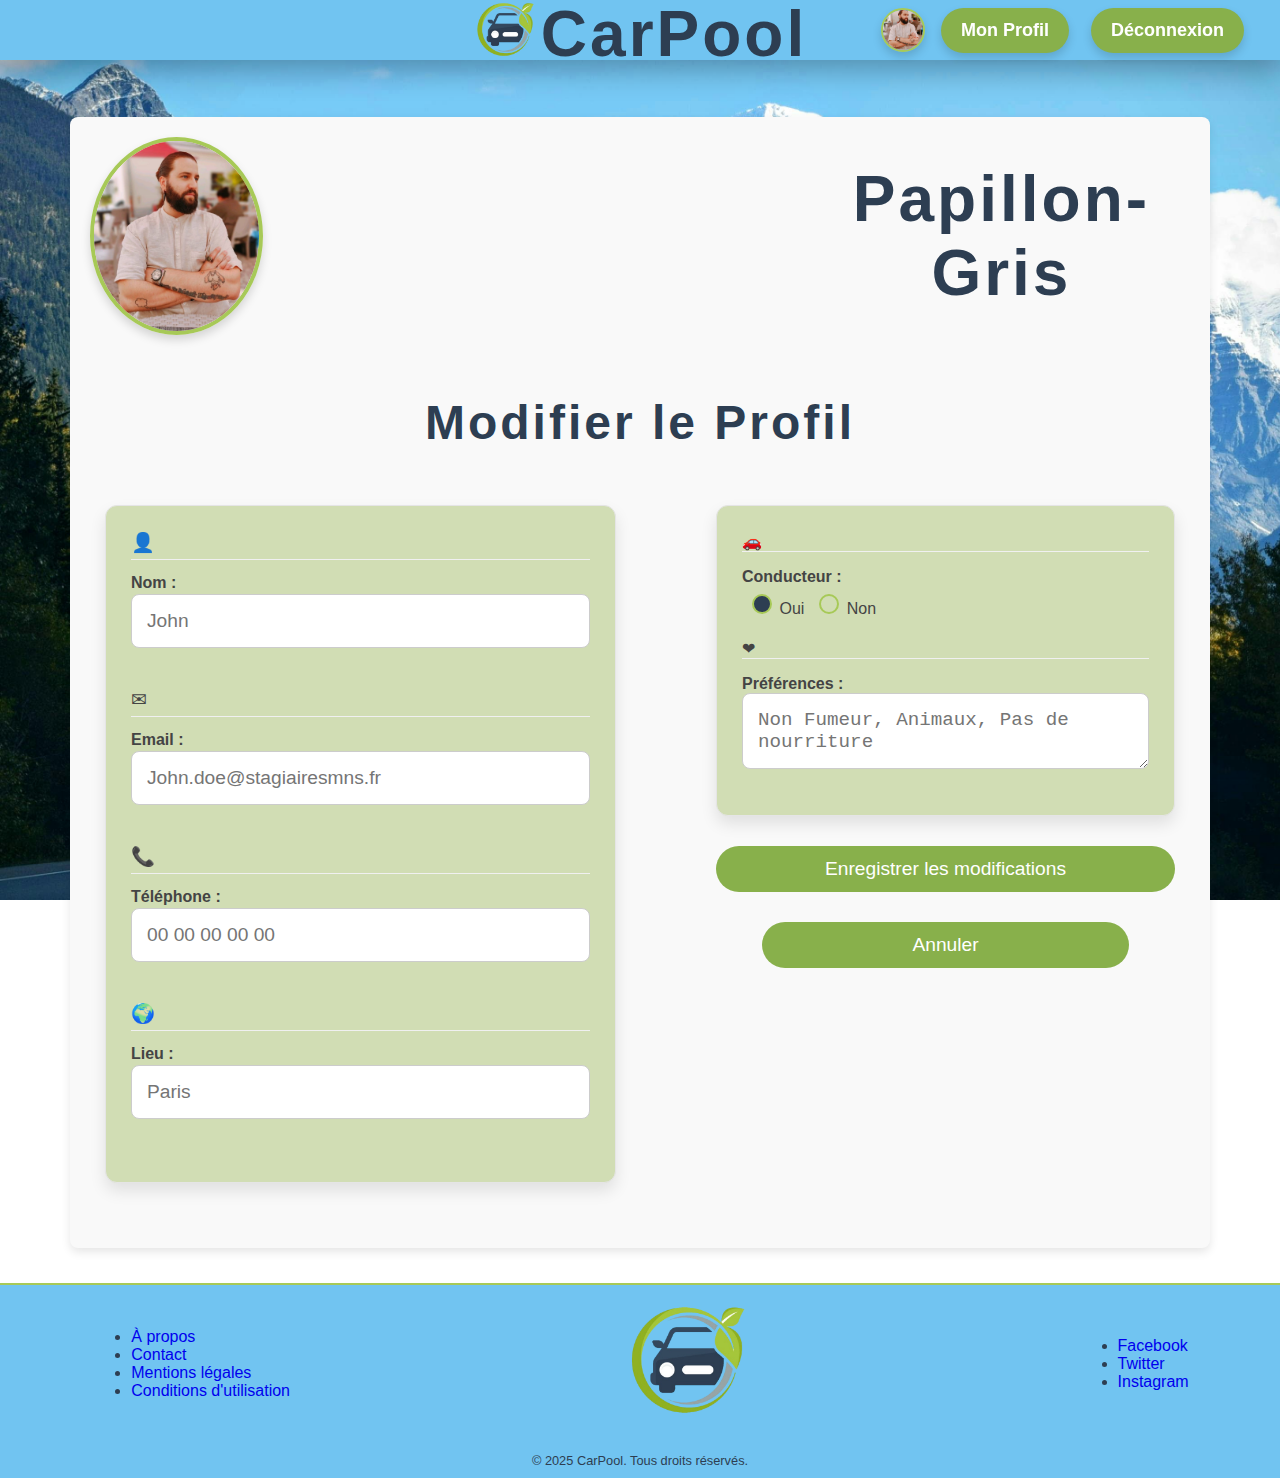
<file: modifProfil.html>
<!DOCTYPE html>
<html lang="fr">
<head>
    <meta charset="UTF-8">
    <meta name="viewport" content="width=device-width, initial-scale=1.0">
    <title>Carpool - Inscription</title>
    <link rel="stylesheet" href="CSS/styleModifProfil.css"> 
    <link rel="stylesheet" href="CSS/styleHeaderBurgerFooterConnecte.css">
    <link href="https://fonts.googleapis.com/css2?family=Montserrat:wght@400;700&display=swap" rel="stylesheet">
    <link rel="stylesheet" href="https://fonts.googleapis.com/css2?family=Material+Symbols+Outlined:opsz,wght,FILL,GRAD@20..48,100..700,0..1,-50..200&icon_names=search_hands_free"/>
    <script src="JS/scriptInscription.js" defer></script>
    <script src="JS/script.js" defer></script>
</head>
<body>
    <div class="burger">   
        <div class="profilePicContainer">
            <a href="profilUtilisateur.html"><img src="Images/person.jpg" alt="Photo de profil" class="profile-picMini-burger"></a>
        </div>          
        <ul>
            <li><a href="indexConnecte.html">Accueil</a></li>
            <li><a href="#">Qui sommes nous ?</a></li>
            <li><a href="#">Proposer un trajet</a></li>
            <li><a href="#">Contactez-nous</a></li>
            <li><a href="index.html">Déconnexion</a></li>
        </ul>           
    </div>

    <header>
        <div class="headerContainer">
            <i class="material-symbols-outlined" id="logoBurger">
                search_hands_free
            </i>

            <div class="title">
                <a href="indexConnecte.html"><img class="logoCarPool" src="Images/logoCarPool.png" alt="Logo CarPool"></a>
                <h1>CarPool</h1>
            </div> 
            <div class="CoDeco">
                <a href="profilUtilisateur.html"><img src="Images/person.jpg" alt="Photo de profil" class="profile-picMini"></a>
                <a href="profilUtilisateur.html"><button class="btn">Mon Profil</button></a>
                <a href="index.html" class="btn">Déconnexion</a>
            </div>
        </div>
    </header>
    
    <main>
        <div class="profileContainer">
            <div class="profileHeader">
                <img src="Images/person.jpg" alt="Photo de profil" class="profile-pic">
                <h1 class="profile-name">Papillon-Gris</h1>
            </div>
            <div class="modifProfil">
                <div class="titleModif">
                    <h2>Modifier le Profil</h2>
                </div>
                <form method="">
                    <div class="infoButton">
                        <div class="profileInfo">
                                <p class="icon">👤</p><strong>Nom :</strong>
                                    <input type="text" placeholder="John" id="nom" name="nom"><br><br>

                                <p class="icon">✉</p><strong>Email :</strong>  
                                    <input type="text" placeholder="John.doe@stagiairesmns.fr" id="email" name="email"><br><br>

                                <p class="icon">📞</p><strong>Téléphone :</strong>
                                    <input type="tel" placeholder="00 00 00 00 00" id="numero" name="numero"><br><br>

                                <p class="icon">🌍</p><strong>Lieu :</strong> 
                                    <input type="text" placeholder="Paris" id="lieu" name="lieu "><br><br>

                        </div>

                        <div class="profileInfosBtn">
                            <div class="aPropos">
                                <p class="icon">🚗</p>
                                <strong>Conducteur :</strong>
                                <span class="radio-group">
                                    <label>
                                        <input type="radio" name="conducteur" value="oui" checked> Oui
                                    </label>
                                    <label>
                                        <input type="radio" name="conducteur" value="non"> Non
                                    </label>
                                </span>
                                <p class="icon">❤</p><strong>Préférences :</strong>
                                    <textarea class="inputPref" name="Texte" placeholder="Non Fumeur, Animaux, Pas de nourriture"></textarea><br><br>

                            </div>
                            <div class="profileActions">
                                <button type="submit" class="sumbit">Enregistrer les modifications</button>
                                <a href="profilUtilisateur.html">
                                    <button type="button" class="annuler">Annuler</button>
                                </a>
                            </div>
                        </div>
                    </div>
                </form>
            </div>           
        </div>
    </main>


    <footer>
        <div class="footerContent">
            <div class="footerLinks">
                <ul>
                    <li><a href="#">À propos</a></li>
                    <li><a href="#">Contact</a></li>
                    <li><a href="#">Mentions légales</a></li>
                    <li><a href="#">Conditions d'utilisation</a></li>
                </ul>
            </div>
            <div class="footerLogo">
                <a href="index2.html"><img class="logoCarPool"  src="Images/logoCarPool.png" alt="Logo CarPool"></a>
            </div>
            <div class="footerSocials">
                <ul>
                    <li><a href="#" class="social-link">Facebook</a></li>
                    <li><a href="#" class="social-link">Twitter</a></li>
                    <li><a href="#" class="social-link">Instagram</a></li>
                </ul>
            </div>
        </div>
        <div class="footerBottom">
            <p>&copy; 2025 CarPool. Tous droits réservés.</p>
        </div>
    </footer>
</body>
</html>
</file>
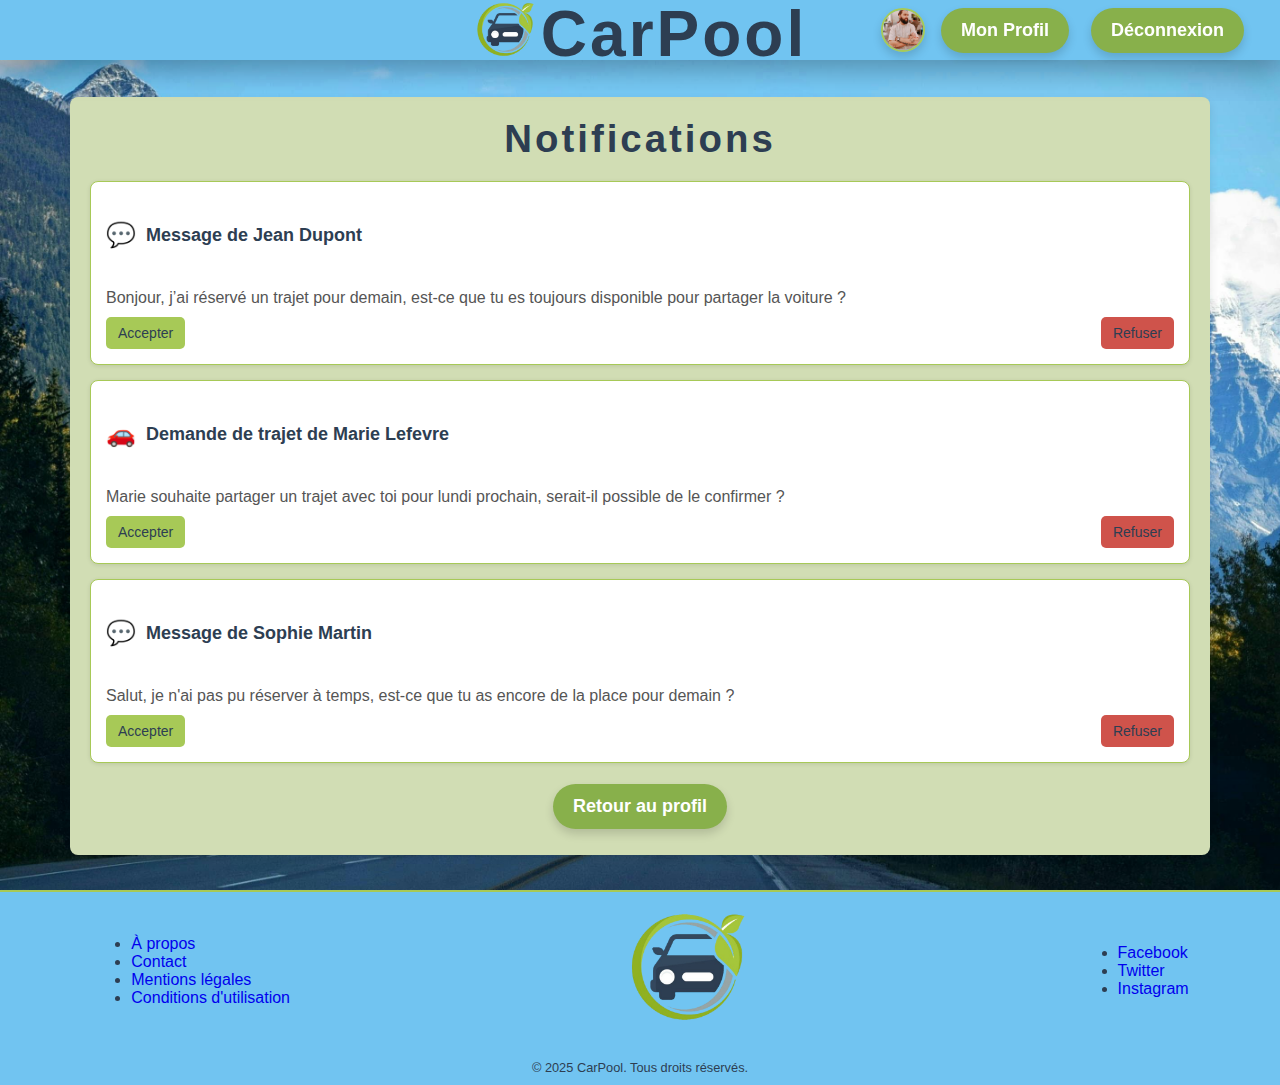
<file: notificationUtilisateur.html>
<!DOCTYPE html>
<html lang="fr">
<head>
    <meta charset="UTF-8">
    <meta name="viewport" content="width=device-width, initial-scale=1.0">
    <title>Carpool - Inscription</title>
    <link rel="stylesheet" href="CSS/styleNotificationUtilisateur.css"> 
    <link rel="stylesheet" href="CSS/styleHeaderBurgerFooterConnecte.css">
    <link href="https://fonts.googleapis.com/css2?family=Montserrat:wght@400;700&display=swap" rel="stylesheet">
    <link rel="stylesheet" href="https://fonts.googleapis.com/css2?family=Material+Symbols+Outlined:opsz,wght,FILL,GRAD@20..48,100..700,0..1,-50..200&icon_names=search_hands_free"/>
    <script src="JS/scriptInscription.js" defer></script>
    <script src="JS/script.js" defer></script>
</head>
<body>
    <div class="burger">   
        <div class="profilePicContainer">
            <a href="profilUtilisateur.html"><img src="Images/person.jpg" alt="Photo de profil" class="profile-picMini-burger"></a>
        </div>          
        <ul>
            <li><a href="indexConnecte.html">Accueil</a></li>
            <li><a href="#">Qui sommes nous ?</a></li>
            <li><a href="#">Proposer un trajet</a></li>
            <li><a href="#">Contactez-nous</a></li>
            <li><a href="index.html">Déconnexion</a></li>
        </ul>           
    </div>

    <header>
        <div class="headerContainer">
            <i class="material-symbols-outlined" id="logoBurger">
                search_hands_free
            </i>

            <div class="title">
                <a href="indexConnecte.html"><img class="logoCarPool" src="Images/logoCarPool.png" alt="Logo CarPool"></a>
                <h1>CarPool</h1>
            </div> 
            <div class="CoDeco">
                <a href="profilUtilisateur.html"><img src="Images/person.jpg" alt="Photo de profil" class="profile-picMini"></a>
                <a href="profilUtilisateur.html"><button class="btn">Mon Profil</button></a>
                <a href="index.html" class="btn">Déconnexion</a>
            </div>
        </div>
    </header>

    <main>
        <div class="notificationsContainer">
            <h2 class="page-title">Notifications</h2>

            <div class="notificationsList">

                <div class="notification">
                    <div class="notificationHeader">
                        <p class="notificationIcon">💬</p>
                        <strong>Message de Jean Dupont</strong>
                    </div>
                    <p class="notificationContent">Bonjour, j’ai réservé un trajet pour demain, est-ce que tu es toujours disponible pour partager la voiture ?</p>
                    <div class="notificationActions">
                        <a href="#" class="notificationBtn acceptBtn">Accepter</a>
                        <a href="#" class="notificationBtn declineBtn">Refuser</a>
                    </div>
                </div>

                <div class="notification">
                    <div class="notificationHeader">
                        <p class="notificationIcon">🚗</p>
                        <strong>Demande de trajet de Marie Lefevre</strong>
                    </div>
                    <p class="notificationContent">Marie souhaite partager un trajet avec toi pour lundi prochain, serait-il possible de le confirmer ?</p>
                    <div class="notificationActions">
                        <a href="#" class="notificationBtn acceptBtn">Accepter</a>
                        <a href="#" class="notificationBtn declineBtn">Refuser</a>
                    </div>
                </div>

                <div class="notification">
                    <div class="notificationHeader">
                        <p class="notificationIcon">💬</p>
                        <strong class="notificationTitle">Message de Sophie Martin</strong>
                    </div>
                    <p class="notificationContent">Salut, je n'ai pas pu réserver à temps, est-ce que tu as encore de la place pour demain ?</p>
                    <div class="notificationActions">
                        <a href="#" class="notificationBtn acceptBtn">Accepter</a>
                        <a href="#" class="notificationBtn declineBtn">Refuser</a>
                    </div>
                </div>
                <div>
                    <a href="profilUtilisateur.html">
                        <button type="button" class="retour">Retour au profil</button>
                    </a>
                </div>
            </div>
        </div>
    </main>

    <footer>
        <div class="footerContent">
            <div class="footerLinks">
                <ul>
                    <li><a href="#">À propos</a></li>
                    <li><a href="#">Contact</a></li>
                    <li><a href="#">Mentions légales</a></li>
                    <li><a href="#">Conditions d'utilisation</a></li>
                </ul>
            </div>
            <div class="footerLogo">
                <a href="index2.html"><img class="logoCarPool"  src="Images/logoCarPool.png" alt="Logo CarPool"></a>
            </div>
            <div class="footerSocials">
                <ul>
                    <li><a href="#" class="social-link">Facebook</a></li>
                    <li><a href="#" class="social-link">Twitter</a></li>
                    <li><a href="#" class="social-link">Instagram</a></li>
                </ul>
            </div>
        </div>
        <div class="footerBottom">
            <p>&copy; 2025 CarPool. Tous droits réservés.</p>
        </div>
    </footer>
</body>
</html>
</file>
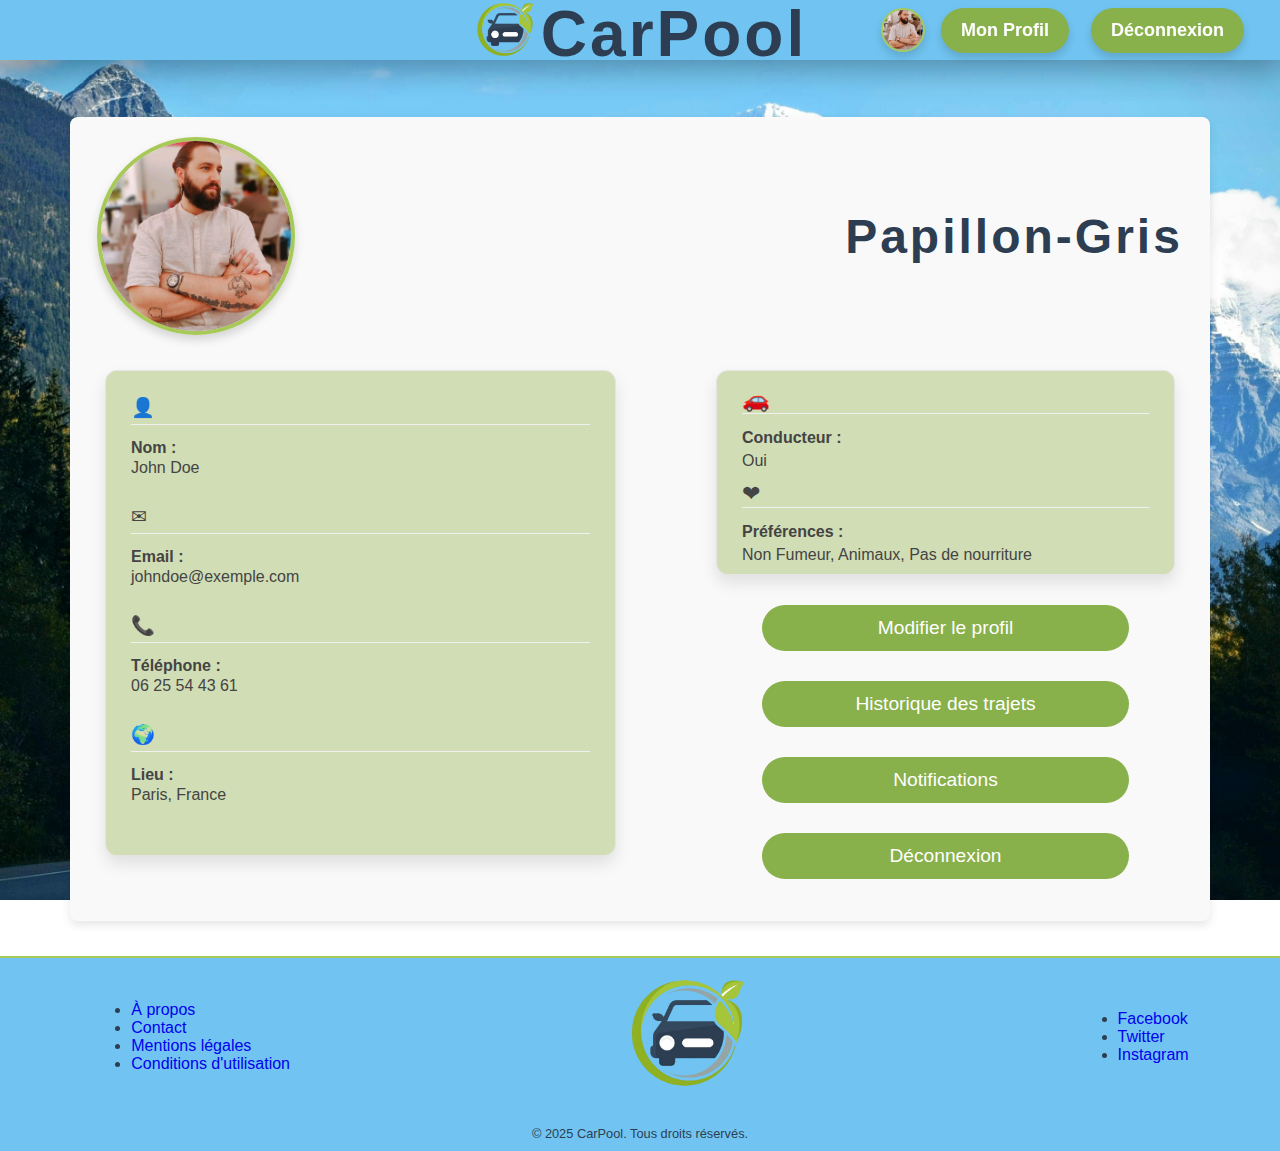
<file: profilUtilisateur.html>
<!DOCTYPE html>
<html lang="fr">
<head>
    <meta charset="UTF-8">
    <meta name="viewport" content="width=device-width, initial-scale=1.0">
    <title>Carpool - Inscription</title>
    <link rel="stylesheet" href="CSS/styleProfilUtilisateur.css"> 
    <link rel="stylesheet" href="CSS/styleHeaderBurgerFooterConnecte.css">
    <link href="https://fonts.googleapis.com/css2?family=Montserrat:wght@400;700&display=swap" rel="stylesheet">
    <link rel="stylesheet" href="https://fonts.googleapis.com/css2?family=Material+Symbols+Outlined:opsz,wght,FILL,GRAD@20..48,100..700,0..1,-50..200&icon_names=search_hands_free"/>
    <script src="JS/scriptInscription.js" defer></script>
    <script src="JS/script.js" defer></script>
</head>
<body>

    <div class="burger">  
        <div class="profilePicContainer">
            <a href="profilUtilisateur.html"><img src="Images/person.jpg" alt="Photo de profil" class="profile-picMini-burger"></a>
        </div>           
        <ul>
            <li><a href="indexConnecte.html">Accueil</a></li>
            <li><a href="#">Qui sommes nous ?</a></li>
            <li><a href="#">Proposer un trajet</a></li>
            <li><a href="#">Contactez-nous</a></li>
            <li><a href="index.html">Déconnexion</a></li>
        </ul>           
    </div>

    <header>
        <div class="headerContainer">
            <i class="material-symbols-outlined" id="logoBurger">
                search_hands_free
            </i>

            <div class="title">
                <a href="indexConnecte.html"><img class="logoCarPool" src="Images/logoCarPool.png" alt="Logo CarPool"></a>
                <h1>CarPool</h1>
            </div> 
            <div class="CoDeco">
                <a href="profilUtilisateur.html"><img src="Images/person.jpg" alt="Photo de profil" class="profile-picMini"></a>
                <a href="profilUtilisateur.html"><button class="btn">Mon Profil</button></a>
                <a href="index.html" class="btn">Déconnexion</a>
            </div>
        </div>
    </header>
    <main>
        <div class="profileContainer">
            <div class="profileHeader">
                <img src="Images/person.jpg" alt="Photo de profil" class="profilePic">
                <h1 class="profile-name">Papillon-Gris</h1>
            </div>
            
            <div class="infoButton">
                <div class="profileInfo">
                    <p class="icon">👤</p><strong>Nom :</strong><span>John Doe</span></p>
                    <p class="icon">✉</p><strong>Email :</strong><span>johndoe@exemple.com</span></p>
                    <p class="icon">📞</p><strong>Téléphone :</strong><span>06 25 54 43 61</span></p>
                    <p class="icon">🌍</p><strong>Lieu :</strong><span>Paris, France</span></p>
                </div>

                <div class="profileInfosBtn">
                    <div class="aPropos">
                        <p class="icon">🚗</p>
                        <strong>Conducteur :</strong>
                        <span> Oui </span>
                        <p class="icon">❤</p>
                        <strong>Préférences :</strong>
                        <span>Non Fumeur, Animaux, Pas de nourriture</span>
                    </div>
                    <div class="profileActions">
                        <a href="modifProfil.html"><button class="edit-button">Modifier le profil</button></a>
                        <a href="historiqueUtilisateur.html"><button class="history-button">Historique des trajets</button></a>
                        <a href="notificationUtilisateur.html"><button class="notifications-button">Notifications</button></a>
                        <a href="index.html"><button class="logout-button">Déconnexion</button></a>
                    </div>
                </div>
            </div>
        </div>
    </main>
    <footer>
        <div class="footerContent">
            <div class="footerLinks">
                <ul>
                    <li><a href="#">À propos</a></li>
                    <li><a href="#">Contact</a></li>
                    <li><a href="#">Mentions légales</a></li>
                    <li><a href="#">Conditions d'utilisation</a></li>
                </ul>
            </div>
            <div class="footerLogo">
                <a href="index2.html"><img class="logoCarPool"  src="Images/logoCarPool.png" alt="Logo CarPool"></a>
            </div>
            <div class="footerSocials">
                <ul>
                    <li><a href="#" class="social-link">Facebook</a></li>
                    <li><a href="#" class="social-link">Twitter</a></li>
                    <li><a href="#" class="social-link">Instagram</a></li>
                </ul>
            </div>
        </div>
        <div class="footerBottom">
            <p>&copy; 2025 CarPool. Tous droits réservés.</p>
        </div>
    </footer>
</body>
</html>
</file>
<file: CSS/style.css>
/* COULEURS 
police : #2d3e52
bouttons : #a7c957
theme bleu : #71C4F1
*/

/* COULEURS */
:root {
    --primary-color: #2d3e52;
    /* Couleur principale de la police */
    --button-color: #a7c957;
    /* Couleur des boutons */
    --blue-theme: #71C4F1;
    /* Couleur bleue du thème */
}

/* ACCUEIL */

@font-face { /*  */
    font-family: 'Pure Milk';
    src: url('../fonts/PureMilk.otf') format('opentype');
    font-weight: normal;
    font-style: normal;
} 



body {
    font-family: 'Nunito', sans-serif;
    margin: 0;
    padding: 0;
    background-color: #CFE0C3;
}

.acceuil {
    background: url(../Images/backgroundAcceuil.jpg);
    background-size: cover;
    width: 100%;
    height: 300px; 
    margin-top: 58px;
}

.centerSlogan {
    display: flex;
    width: 100%;
    justify-content: center;
    position: relative;
    text-align: center;
    top: 20px;
}

.slogan {
    position: absolute;
    font-size: 1rem;  
    font-weight: bold;
    font-family: 'Pure Milk', sans-serif;
    letter-spacing: 4px;
    color: #EBF5DF;
}

.recherche {
    background: #71c4f19f;
    max-width: 60%;
    margin: 0px auto;
    border-radius: 15px;
    padding: 3px;  
    position: relative;
    top: 70px;
    border: solid 2px #71C4F1;
}

.recherche form{
    display: flex;
    flex-direction: column;
    padding: 10px;
    gap: 10px;
    width: 100%;
}

.depart, .destination, .date, .passager { 
    border-radius: 5px;
    padding: 5px;
    background-color: #f2f2f2;
    border: 1px solid #71C4F1;
    outline: none;
} 

/* Div API ville */
.recherche form input{
    width: 85%;
}

.recherche form select, .recherche form button {
    width: 90%;
}

#depart, #destination {
    position: relative;
}

.suggestionsListDepart, .suggestionsListDestination {
    position: absolute;
    background-color: rgb(255, 255, 255);
    max-height: 200px;
    overflow-y: auto;
    width: 20%;
    z-index: 1000;
    box-shadow: 0 4px 6px rgba(0, 0, 0, 0.1);
}

.suggestion {
    padding: 8px;
    cursor: pointer;
}

.suggestion:hover {
    background-color: #f0f0f0;
}

.suggestion {
    padding: 10px;
    cursor: pointer;
}

.suggestion:hover {
    background-color: #f0f0f0;
}

.btnRechercher {
    background-color:#a7c957 ;
    padding: 7px;
    border: none;
    border-radius: 10px;
    box-shadow: none;
}

.btnRechercher:hover {
    background-color: #cbd7dd;
    cursor: pointer;
    box-shadow: 0 10px 30px rgba(0, 0, 0, 0.6);
}

.texteInformatif {
    background-color: #fff;
    padding: 20px 10px;
    margin: 30px;
    border-radius: 15px;
    box-shadow: 0 4px 15px rgba(0, 0, 0, 0.1);
    text-align: center;
}

.texteInformatif p {
    font-size: 0.8rem;
    color: #2d3e52;
    font-weight: 400;
    line-height: 1.2;
    max-width: 800px;
    margin: 0 auto;
    letter-spacing: 1px;
    font-family: 'Nunito', sans-serif;
}


.boxs {
    display: flex;
    justify-content: center;
    align-items: center;
    gap: 60px;
    margin: 10px;
    max-width: 1000px;
    position: relative;
}

.box {
    width: 120px;
    height: 120px;
    background: linear-gradient(135deg, #a7c957, #88b04b);
    color: white;
    display: flex;
    align-items: center;
    justify-content: center;
    border-radius: 20px;
    font-size: 17px;
    font-weight: bold;
    text-align: center;
    position: relative;
    box-shadow: 0 8px 20px rgba(0, 0, 0, 0.2);
    transition: transform 0.3s ease-in-out, box-shadow 0.3s ease-in-out;
    font-size: 0.9em;
}

.box:hover {
    transform: scale(1.1);
    box-shadow: 0 10px 25px rgba(0, 0, 0, 0.25);
    z-index: 2; 
}

.box:not(:last-child)::after {
    content: ''; 
    position: absolute;
    top: 50%;
    right: -50px;
    width: 35px;
    height: 35px;
    border-top: 5px solid #2c6e49;
    border-right: 5px solid #2c6e49;
    transform: translateY(-50%) rotate(45deg);
    transition: z-index 0.3s ease-in-out;
}

.box:hover::after {
    z-index: 3; 
}

a {
    text-decoration: none;
}


/*=============================================================================================================\
|                                          500 PX                                                              |
|                                                                                                              |
|                                                                                                              |
\=============================================================================================================*/

@media (min-width: 500px) {  
    body {
        border-top: 2px solid yellow;
    }
}

/*=============================================================================================================\
|                                          768 PX                                                              |
|                                                                                                              |
|                                                                                                              |
\=============================================================================================================*/

@media (min-width: 768px) {
    body {
        border-top: 2px solid red;
    }

    .slogan {
        position: absolute;
        font-size: 2rem;  
        font-weight: bold;
        font-family: 'Pure Milk', sans-serif;
        letter-spacing: 4px;
        text-shadow:
        3px 3px 2px #00000036,
        -3px 3px 2px #00000036,
        -3px -3px 0 #00000036,
        3px -3px 0 #00000036;
        color: #EBF5DF;
    }

    .recherche {
        margin-top: 20px;
    }

    .acceuil { 
        height: 300px;
        background-position: center;
    }

    .texteInformatif p {
        font-size: 1.2rem;
    }

    .box {
        font-size: 1em;
    }
}

/*=============================================================================================================\
|                                          992 PX                                                              |
|                                                                                                              |
|                                                                                                              |
\=============================================================================================================*/

@media (min-width: 992px) { 
    body {
        border-top: 2px solid blue;
    }

    .slogan {
        position: absolute;
        font-size: 2.9rem;  
        font-weight: bold;
        font-family: 'Pure Milk', sans-serif;
        letter-spacing: 4px;
        margin-top: 150px;
    }
    
    .acceuil { 
        height: 450px;
        background-position: center;
    }

    .recherche{
        background: #71c4f1aa;
        max-width: 80%;
        margin: 0px auto;
        border-radius: 100px;
        padding: 10px;
        position: relative;
        top: 408px; 
        z-index: 2;
    }

    .recherche form{
        display: flex;
        flex-direction: row;
        padding: 5px;
        gap: 20px;
    }

    .inputForm {
        width: 100%;
    }

    .recherche form .depart, 
    .recherche form .destination, 
    .recherche form .date { 
        width: 95%;
        padding: 10px;
        border-radius: 5px;
        border: none;
        height: 50%;
    } 

    .recherche form .passager {
        width: 95%;
        padding: 10px;
        border-radius: 5px;
        border: none;
        height: 100%;
    }

    .recherche form .passager {
        margin: 0;
    }

    .recherche form .depart {
        border-radius: 50px 15px 15px 50px;
    }

    .recherche form .btnRechercher {
        border-radius: 15px 50px 50px 15px;
        width: 90%;
    }

    .depart {
        width: 100%;
        padding: 10px;
        border-radius: 50px 20px 20px 50px;
        border: none;
    }

    .btnRechercher {
        font-size: large;
        background-color: #a7c957;
        width: 100%;
        padding: 10px;
        border-radius: 20px 50px 50px 20px;
        border: none;
    }
    
    .btnRechercher:hover {
        width: 100%;
        padding: 10px;
        border-radius: 20px 50px 50px 20px;
        border: none;
        background: #98B689;
        color: #fff;
        cursor: pointer;
    }

    .boxs {
        display: flex;
        justify-content: center;
        align-items: center;
        gap: 60px;
        margin: 80px auto;
        max-width: 1000px;
        position: relative;
    }
    
    .box {
        width: 240px;
        height: 140px;
        background: linear-gradient(135deg, #a7c957, #88b04b);
        color: white;
        display: flex;
        align-items: center;
        justify-content: center;
        border-radius: 20px;
        font-size: 22px;
        font-weight: bold;
        text-align: center;
        position: relative;
        box-shadow: 0 8px 20px rgba(0, 0, 0, 0.2);
        transition: transform 0.3s ease-in-out, box-shadow 0.3s ease-in-out;
    }
    
    .box:hover {
        transform: scale(1.1);
        box-shadow: 0 10px 25px rgba(0, 0, 0, 0.25);
        z-index: 2; /* Ajout du z-index pour élever l'élément .step au-dessus des autres */
    }
    
    .box:not(:last-child)::after {
        content: '';
        position: absolute;
        top: 50%;
        right: -50px;
        width: 35px;
        height: 35px;
        border-top: 5px solid #2c6e49;
        border-right: 5px solid #2c6e49;
        transform: translateY(-50%) rotate(45deg);
        transition: z-index 0.3s ease-in-out;
    }
    
    /* Lors du survol de .step, on élève la flèche au-dessus */
    .box:hover::after {
        z-index: 3; /* Assure que la flèche est au-dessus des autres éléments */
    }

    .texteInformatif {
        margin-top: 100px;
    }

    .texteInformatif p {
        font-size: 1.5rem;
        max-width: 80%;
    }
}

/*=============================================================================================================\
|                                          1199 PX                                                             |
|                                                                                                              |
|                                                                                                              |
\=============================================================================================================*/

@media (min-width: 1199px) {
    
    body {
        border-top: 2px solid pink;
    }

    .acceuil { 
        height: 600px;
        background-position: center;
    }

    .slogan {
        font-size: 4.5rem;  
        margin-top: 200px; /* POUR LE DESCENDRE EN BAS */
    }   

    .recherche {
        top: 560px;
    }
}
</file>
<file: CSS/styleHeaderBurgerFooter.css>
/* GLOBAL */
html,
body {
    height: 100%;
    margin: 0;
    display: flex;
    flex-direction: column;
}

main {
    flex: 1;
}

/* HEADER */
.title {
    margin-top: 7px;
    margin-right: 7px;
    display: inline-block;
    align-items: center;
}

h1 {
    font-family: 'Pure Milk', sans-serif;
    font-size: 3.0rem;
    letter-spacing: 3px;
    color: #2d3e52;
    margin: 0;
}

.logoCarPool {
    width: 50px;
    height: 50px;
}

header {
    position: fixed;
    top: 0;
    left: 0;
    width: 100%;
    z-index: 9999;
}

.headerContainer {
    display: flex;
    justify-content: space-between;
    align-items: center;
    padding: 20px 40px;
    background-color: #71C4F1;
    position: relative;
    box-shadow: 0 10px 30px rgba(0, 0, 0, 0.3);
    z-index: 2;
    height: 20px;
}

.title {
    display: flex;
    justify-content: center;
    width: 100%;
}

.CoDeco {
    display: none;
}

/* BURGER */

#logoBurger {
    font-size: 2.5rem;
    color: #2d3e52;
    margin-left: -10px;
    cursor: pointer;
}

.burger {
    background-color: #3db3f2cf;
    width: 80%;
    height: 100vh;
    position: fixed;
    top: 0;
    left: 0;
    z-index: 999;
    margin-left: -100%;
    margin-top: 58px;
    transition: margin-left 0.3s ease-in-out;
    display: flex;
    flex-direction: column;
    justify-content: center;
    align-items: center;
}

.burger ul {
    display: flex;
    flex-direction: column;
    justify-content: center;
    align-items: center;
    gap: 25px;
    margin-top: -70px;
    padding-left: 0px;
}

.burger li {
    list-style: none;
    padding: 20px;
    text-align: center;
    font-size: 1.2rem;
    color: #fff;
    cursor: pointer;
    transition: background 0.3s ease-in-out;
}

.burger li a {
    background: #a7c957;
    padding: 5px 10px;
    border-radius: 50px;
    text-decoration: none;
    box-shadow: 0 5px 15px rgba(0, 0, 0, 0.6);
    color: #2d3e52;
    font-family: 'Nunito', sans-serif;
}

.burger li a:hover {
    background: #88b04b;
    color: #fff;
}

.burger.active {
    margin-left: unset;
    transition: all 0.3s ease-in-out;
}

/* FOOTER */

footer {
    font-family: 'Nunito', sans-serif;
    background-color: #71C4F1;
    color: #2d3e52;
    display: flex;
    flex-direction: column;
    justify-content: center;
    align-items: center;
    margin-top: 20px;
    border-top: 2px solid #a7c957;
    width: 100%;
}

.footerContent {
    display: flex;
    justify-content: space-around;
    align-items: center;
    width: 100%;
    flex-grow: 1;
}

.footerLogo img {
    width: 90px;
    height: 90px;
}

.footerLogo {
    width: 33%;
    text-align: center;
}

.footerBottom {
    text-align: center;
    font-size: 0.8rem;
    color: #2d3e52;
    width: 100%;
}

.footerBottom p {
    margin: 10px 0;
    font-weight: 400;
}


/*=============================================================================================================\  
|                                          500 PX                                                              |
|                                                                                                              |
|                                                                                                              |
\=============================================================================================================*/

@media (min-width: 500px) {}

/*=============================================================================================================\  
|                                          768 PX                                                              |
|                                                                                                              |
|                                                                                                              |
\=============================================================================================================*/

@media (min-width: 768px) {
    h1 {
        font-family: 'Pure Milk', sans-serif;
        font-size: 3.0rem;
        letter-spacing: 3px;
    }
}
/*=============================================================================================================\  
|                                          992 PX                                                              |
|                                                                                                              |
|                                                                                                              |
\=============================================================================================================*/

@media (min-width: 992px) {
    body {
        border-top: 2px solid blue;
    }

    #logoBurger {
        display: none;
    }

    h1 {
        font-size: 4.0rem;
    }

    .logoCarPool {
        margin-bottom: 4px;
        width: 70px;
        height: 70px;
    }

    .CoDeco {
        display: block;
        position: absolute;
        right: 30px;
    }

    header .btn {
        background: #88b04b;
        color: white;
        border: none;
        padding: 12px 20px;
        cursor: pointer;
        border-radius: 25px;
        font-size: 18px;
        font-weight: 600;
        transition: background 0.3s ease-in-out, transform 0.2s, box-shadow 0.3s ease-in-out;
        box-shadow: 0px 5px 10px rgba(0, 0, 0, 0.15);
        margin: 6px;
    }

    header .btn:hover {
        background: #679436;
        transform: translateY(-4px);
        box-shadow: 0px 10px 20px rgba(0, 0, 0, 0.25);
    }

    header .btn:active {
        transform: translateY(2px);
        box-shadow: 0px 2px 5px rgba(0, 0, 0, 0.15);
    }

    .footerLogo img {
        width: 100px;
        height: 100px;
    }
}

/*=============================================================================================================\  
|                                          1199 PX                                                             |
|                                                                                                              |
|                                                                                                              |
\=============================================================================================================*/

@media (min-width: 1199px) {
    header {
        height: 40px;
    }

    h1 {
        font-size: 4rem;
    }

    .logoCarPool {
        width: 75px;
        height: 75px;
    }

    .footerLogo img {
        width: 150px;
        height: 150px;
    }
}
</file>
<file: CSS/styleInscription.css>
/* COULEURS */
:root {
    --primary-color: #2d3e52;
    /* Couleur principale de la police */
    --button-color: #a7c957;
    /* Couleur des boutons */
    --blue-theme: #71C4F1;
    /* Couleur bleue du thème */
}

/* MODAL */
#modal {
    display: none;
    /* Modal caché par défaut */
    position: fixed;
    top: 0;
    left: 0;
    width: 100%;
    height: 100%;
    background-color: rgba(0, 0, 0, 0.75);
    z-index: 10000;
    align-items: center;
    justify-content: center;
    font-size: 0.8em;
}


#modal>div {
    width: 100%;
    max-width: 500px;
    background-color: #71C4F1;
    padding: 20px;
    box-sizing: border-box;
    border-radius: 20px;
    display: flex;
    flex-direction: column;
    justify-content: center;
    border: solid;
    border-color: #a7c957;
}

#modal>div button {
    margin: 0 auto;
}

#modal>div ul {
    padding: 0;
    list-style: none;
    width: 100%;
}

#modal>div li {
    margin-right: 10px;
}

#modal>div li a {
    color: var(--primary-color);
}

#modal>div>h2 {
    stroke: var(--primary-color);
    display: flex;
    justify-content: center;
    border: solid;
    border-color: #a7c957;
    background-color: beige;
    border-radius: 10px;
}

#closeModal {
    cursor: pointer;
}

/* FORMULAIRE */
@font-face {
    font-family: 'Pure Milk';
    src: url('../fonts/PureMilk.otf') format('opentype');
    font-weight: normal;
    font-style: normal;
}


body {
    font-family: 'Nunito', sans-serif;
    background: url(../Images/backgroundAcceuil.jpg);
    background-attachment: fixed;
    background-repeat: no-repeat;
    background-size: cover;
    display: flex;
    justify-content: center;
    flex-direction: column;
    align-items: center;
    margin: 0;
    color: var(--primary-color);
}


h2 {
    color: var(--primary-color);
    text-align: center;
}

h3 {
    font-size: 1.2em;
}

.formI-container {
    background-color: #71c4f1d4;
    margin-top: 400px;
    margin-bottom: 15px;
    padding-left: 20px;
    padding-right: 20px;
    padding-top: 8px;
    padding-bottom: 8px;
    border-radius: 8px;
    box-shadow: 0 0 10px rgba(0, 0, 0, 0.1);
    width: 100%;
    /* 100% pour qu'il s'adapte à la taille de l'écran */
    max-width: 350px;
    font-size: 0.8em;
    display: flex;
    flex-direction: column;
    box-sizing: border-box;
    /* Pour éviter que le padding n'affecte la taille totale */
    border: solid 2px #1390d4cf;
}

.formC-container {
    background-color: #71c4f1d4;
    margin-top: 130px;
    margin-bottom: 30px;
    padding-left: 20px;
    padding-right: 20px;
    padding-top: 8px;
    padding-bottom: 8px;
    border-radius: 8px;
    box-shadow: 0 0 10px rgba(0, 0, 0, 0.1);
    width: 100%;
    /* 100% pour qu'il s'adapte à la taille de l'écran */
    max-width: 350px;
    font-size: 0.8em;
    display: flex;
    flex-direction: column;
    box-sizing: border-box;
    /* Pour éviter que le padding n'affecte la taille totale */
    border: solid 2px #1390d4cf;
}

label {
    display: block;
    margin-bottom: 5px;
    color: var(--primary-color);
    margin-top: 15px;
}

input[type="text"],
input[type="password"],
input[type="email"],
input[type="tel"] {
    width: 100%;
    padding: 8px;
    border: 2px solid #1390d4cf;
    border-radius: 4px;
    box-sizing: border-box;
    font-size: 14px;
    margin-bottom: 10px;
}

input[type="text"]:focus,
input[type="password"]:focus,
input[type="email"]:focus,
input[type="tel"]:focus {
    border-color: var(--blue-theme);
    outline: none;
}

.submit[type="submit"] {
    width: 100%;
    padding: 10px;
    border: none;
    border-radius: 4px;
    color:var(--primary-color);
    font-size: 14px;
    cursor: pointer;
    border: #333 solid;
}

.submit[type="submit"]:hover {
    background-color: #8dbd5f;
}

.butonCond {
    background-color: #a7c957;
    border-radius: 10px;
    cursor: pointer;
}

.boutonAccueil, .boutonMdp {
    width: 100%;
    padding: 10px;
    background-color: var(--button-color);
    border: none;
    border-radius: 4px;
    color: var(--primary-color);
    font-size: 14px;
    cursor: pointer;
    border: #333 solid;
}

#btn {
    width: 100%;
    padding: 10px;
    background-color: var(--button-color);
    border: none;
    border-radius: 4px;
    color: var(--primary-color);
    font-size: 14px;
    cursor: pointer;
    border: #333 solid;
}

#btn:hover, .boutonAccueil:hover, .butonCond:hover, .boutonMdp:hover {
    background: #88b04b;
    color: #fff;
}

.requierd {
    color: red;
}

.error input,
.error textarea {
    border-color: red;
}

.error {
    color: red;
}

.exemple {
    color: green;
}

/*=============================================================================================================\  
|                                          500 PX                                                              |
|                                                                                                              |
|                                                                                                              |
\=============================================================================================================*/

@media (min-width: 500px) {

    form {
        width: 100%;
        max-width: 400px;
    }

    input[type="text"],
    input[type="password"],
    input[type="email"],
    input[type="tel"] {
        font-size: 15px;
    }

    .submit[type="submit"],
    #btn {
        font-size: 15px;
    }

    label {
        font-size: 15px;
    }
}

/*=============================================================================================================\  
|                                          768 PX                                                              |
|                                                                                                              |
|                                                                                                              |
\=============================================================================================================*/

@media (min-width: 768px) {

    form {
        width: 100%;
        max-width: 500px;
    }

    input[type="text"],
    input[type="password"],
    input[type="email"],
    input[type="tel"] {
        font-size: 16px;
    }

    .submit[type="submit"],
    #btn {
        font-size: 16px;
    }

    label {
        font-size: 16px;
    }
}

/*=============================================================================================================\  
|                                          992 PX                                                              |
|                                                                                                              |
|                                                                                                              |
\=============================================================================================================*/

@media (min-width: 992px) {

    form {
        width: 100%;
        max-width: 600px;
        font-size: 1em;
    }

    input[type="text"],
    input[type="password"],
    input[type="email"],
    input[type="tel"] {
        font-size: 18px;
    }

    .submit[type="submit"],
    #btn {
        font-size: 18px;
    }

    label {
        font-size: 18px;
    }

    .formI-container {
        margin-top:500px ;
    }
}

/*=============================================================================================================\  
|                                          1199 PX                                                             |
|                                                                                                              |
|                                                                                                              |
\=============================================================================================================*/

@media (min-width: 1199px) {

    form {
        width: 100%;
        max-width: 700px;
    }

    input[type="text"],
    input[type="password"],
    input[type="email"],
    input[type="tel"] {
        font-size: 20px;
    }

    .submit[type="submit"],
    #btn {
        font-size: 20px;
    }

    label {
        font-size: 20px;
    }
}
</file>
<file: CSS/styleEconomieUtilisateur.css>
/* PAGE DES STATISTIQUES */
body {
    background: url(../Images/backgroundAcceuil.jpg);
    background-size: cover;
    background-attachment: fixed;
    font-family: 'Nunito', sans-serif;
    color: #2d3e52;
}

main {
    padding: 15px;
}

h2 {
    font-family: 'Pure Milk', sans-serif;
    font-size: 2.8rem;
    letter-spacing: 3px;
    margin: 0;
}

.statsContainer {
    margin-top: 120px;
    padding: 20px;
    margin-left: auto;
    margin-right: auto;
    background-color: #d1ddb4;
    border-radius: 8px;
    box-shadow: 0 4px 10px rgba(0, 0, 0, 0.1);
    max-width: 100%;
}

.statsContainer h2 {
    text-align: center;
    color: #2d3e52;
    font-size: 1.8rem;
    font-weight: bold;
    margin-bottom: 20px;
}

/* Cartes de statistiques */
.statsCard {
    background-color: #fff;
    padding: 15px;
    border-radius: 8px;
    border: 1px solid #a7c957;
    box-shadow: 0 1px 4px rgba(0, 0, 0, 0.1);
    margin-bottom: 20px;
}

.statsCard h3 {
    font-size: 1.6rem;
    font-weight: bold;
    color: #2d3e52;
}

.statsValue {
    font-size: 2rem;
    font-weight: bold;
    color: #88b04b;
    margin: 10px 0;
}

.statsDescription {
    font-size: 1rem;
    color: #555;
}


.buttonContainer {
    display: flex;
    justify-content: space-between;
    gap: 20px;
    margin-top: 20px;
}

.retour {
    background: #88b04b;
    color: white;
    border: none;
    padding: 12px 20px;
    cursor: pointer;
    border-radius: 25px;
    font-size: 18px;
    font-weight: 600;
    transition: background 0.3s ease-in-out, transform 0.2s, box-shadow 0.3s ease-in-out;
    box-shadow: 0px 5px 10px rgba(0, 0, 0, 0.15);
    margin: 6px auto;
    display: block;
}

.retour:hover {
    background: #679436;
    transform: translateY(-4px);
    box-shadow: 0px 10px 20px rgba(0, 0, 0, 0.25);
}

/* RESPONSIVE - MOBILE FIRST */

@media (min-width: 500px) {}

@media (min-width: 768px) {
    main {
        padding-left: 50px;
        padding-right: 50px;
    }

    .statsContainer h2 {
        font-size: 1.8rem;
    }

    .statsCard h3 {
        font-size: 1.2rem;
    }

    .statsValue {
        font-size: 1.6rem;
    }

    .statsDescription {
        font-size: 1.1rem;
    }
}

@media (min-width: 992px) {
    main {
        padding-left: 70px;
        padding-right: 70px;
    }

    .statsContainer {
        margin-top: 100px;
    }

    .statsContainer h2 {
        font-size: 2rem;
    }

    .statsCard h3 {
        font-size: 1.4rem;
    }

    .statsValue {
        font-size: 1.8rem;
    }

    .statsDescription {
        font-size: 1.1rem;
    }
}

@media (min-width: 1199px) {
    main {
        padding-left: 70px;
        padding-right: 70px;
    }

    .statsContainer {
        margin-top: 80px;
    }

    .statsContainer h2 {
        font-size: 2rem;
    }
}
</file>
<file: CSS/styleHeaderBurgerFooterConnecte.css>
/* GLOBAL */
html,
body {
    height: 100%;
    margin: 0;
    display: flex;
    flex-direction: column;
}

main {
    flex: 1;
}

/* HEADER */
.title {
    margin-top: 7px;
    margin-right: 7px;
    display: inline-block;
    align-items: center;
}

h1 {
    font-family: 'Pure Milk', sans-serif;
    font-size: 3.0rem;
    letter-spacing: 3px;
    color: #2d3e52;
    margin: 0;
}

.logoCarPool {
    width: 50px;
    height: 50px;
}

header {
    position: fixed;
    top: 0;
    left: 0;
    width: 100%;
    z-index: 9999;
}

a {
    text-decoration: none;
}

.headerContainer {
    display: flex;
    justify-content: space-between;
    align-items: center;
    padding: 20px 40px;
    background-color: #71C4F1;
    position: relative;
    box-shadow: 0 10px 30px rgba(0, 0, 0, 0.3);
    z-index: 2;
    height: 20px;
}

.title {
    display: flex;
    justify-content: center;
    width: 100%;
}

.CoDeco {
    display: none;
    font-family: 'Nunito', sans-serif;
}


/* BURGER */

#logoBurger {
    font-size: 2.5rem;
    color: #2d3e52;
    margin-left: -10px;
    cursor: pointer;
}

.burger {
    background-color: #3db3f2cf;
    width: 80%;
    height: 100vh;
    position: fixed;
    top: 0;
    left: 0;
    z-index: 999;
    margin-left: -100%;
    margin-top: 58px;
    transition: margin-left 0.3s ease-in-out;
    display: flex;
    flex-direction: column;
    justify-content: flex-start;
    /* Modifié ici pour placer les éléments en haut */
    align-items: center;
    padding-top: 30px;
    /* Ajouté pour ajouter un espace en haut */
}

.burger .profile-picWrapper {
    /* Nouveau conteneur pour la photo */
    margin-bottom: 30px;
    /* Espace entre la photo et les liens */
}

.profile-picMini-burger {
    width: 80px;
    height: 80px;
    border-radius: 50%;
    border: #a7c957 solid 2px;
    box-shadow: 0px 5px 10px rgba(0, 0, 0, 0.15);
    display: block;
    margin: 20px auto;
    object-fit: cover;
    
}

.burger ul {
    display: flex;
    flex-direction: column;
    justify-content: center;
    align-items: center;
    gap: 25px;
    margin-top: 25px;
    padding-left: 0;
}

.burger li {
    list-style: none;
    padding: 20px;
    text-align: center;
    font-size: 1.2rem;
    color: #fff;
    cursor: pointer;
    transition: background 0.3s ease-in-out;
}

.burger li a {
    background: #a7c957;
    padding: 5px 10px;
    border-radius: 50px;
    text-decoration: none;
    box-shadow: 0 5px 15px rgba(0, 0, 0, 0.6);
    color: #2d3e52;
    font-family: 'Nunito', sans-serif;
}

.burger li a:hover {
    background: #88b04b;
    color: #fff;
}

.burger.active {
    margin-left: unset;
    transition: all 0.3s ease-in-out;
}

/* FOOTER */

footer {
    font-family: 'Nunito', sans-serif;
    background-color: #71C4F1;
    color: #2d3e52;
    display: flex;
    flex-direction: column;
    justify-content: center;
    align-items: center;
    margin-top: 20px;
    border-top: 2px solid #a7c957;
    width: 100%;
}

.footerContent {
    display: flex;
    justify-content: space-around;
    align-items: center;
    width: 100%;
    flex-grow: 1;
}

.footerLogo img {
    width: 90px;
    height: 90px;
}

.footerLogo {
    width: 33%;
    text-align: center;
}

.footerBottom {
    text-align: center;
    font-size: 0.8rem;
    color: #2d3e52;
    width: 100%;
}

.footerBottom p {
    margin: 10px 0;
    font-weight: 400;
}

/*=============================================================================================================\  
|                                          500 PX                                                              |
|                                                                                                              |
|                                                                                                              |
\=============================================================================================================*/

@media (min-width: 500px) {}

/*=============================================================================================================\  
|                                          768 PX                                                              |
|                                                                                                              |
|                                                                                                              |
\=============================================================================================================*/

@media (min-width: 768px) {
    h1 {
        font-family: 'Pure Milk', sans-serif;
        font-size: 3.0rem;
        letter-spacing: 3px;
    }
}

/*=============================================================================================================\  
|                                          992 PX                                                              |
|                                                                                                              |
|                                                                                                              |
\=============================================================================================================*/

@media (min-width: 992px) {
    body {
        border-top: 2px solid blue;
    }

    #logoBurger {
        display: none;
    }

    h1 {
        font-size: 4.0rem;
    }

    .logoCarPool {
        margin-bottom: 4px;
        width: 70px;
        height: 70px;
    }

    .CoDeco {
        display: flex;
        align-items: center;
        gap: 10px;
        position: absolute;
        right: 30px;
    }

    .profile-picMini {
        width: 30px;
        height: 30px;
        border-radius: 50%;
        border: #a7c957 solid 2px;
        box-shadow: 0px 5px 10px rgba(0, 0, 0, 0.15);
        margin-top: 3px;
        object-fit: cover;
    }

    header .btn {
        background: #88b04b;
        color: white;
        border: none;
        padding: 12px 20px;
        cursor: pointer;
        border-radius: 25px;
        font-size: 15px;
        font-weight: 600;
        transition: background 0.3s ease-in-out, transform 0.2s, box-shadow 0.3s ease-in-out;
        box-shadow: 0px 5px 10px rgba(0, 0, 0, 0.15);
        margin: 6px;
    }

    header .btn:hover {
        background: #679436;
        transform: translateY(-4px);
        box-shadow: 0px 10px 20px rgba(0, 0, 0, 0.25);
    }

    header .btn:active {
        transform: translateY(2px);
        box-shadow: 0px 2px 5px rgba(0, 0, 0, 0.15);
    }

    .footerLogo img {
        width: 100px;
        height: 100px;
    }
}

/*=============================================================================================================\  
|                                          1199 PX                                                             |
|                                                                                                              |
|                                                                                                              |
\=============================================================================================================*/

@media (min-width: 1199px) {
    header {
        height: 40px;
    }

    h1 {
        font-size: 4rem;
    }
    
    .profile-picMini {
        width: 40px;
        height: 40px;
    }

    header .btn {
        font-size: 18px;
    }

    .logoCarPool {
        width: 75px;
        height: 75px;
    }

    .footerLogo img {
        width: 150px;
        height: 150px;
    }
}
</file>
<file: CSS/sytleHistoriqueUtilisateur.css>
/* HISTORIQUE DES TRAJETS PAGE */
body {
    background: url(../Images/backgroundAcceuil.jpg);
    background-size: cover;
    background-attachment: fixed;
    font-family: 'Nunito', sans-serif;
}

main {
    padding: 15px;
}

.historyContainer {
    margin-top: 120px;
    padding: 20px;
    margin-left: auto;
    margin-right: auto;
    background-color: #f9f9f9;
    border-radius: 8px;
    box-shadow: 0 4px 10px rgba(0, 0, 0, 0.1);
    overflow-x: auto;
    max-width: 100%;
}

.historyContainer h2 {
    text-align: center;
    color: #2d3e52;
    font-size: 1.8rem;
    font-weight: bold;
    margin-bottom: 20px;
}

.historyTable {
    width: 100%;
    border-collapse: collapse;
    background-color: #d1ddb4;
    border-radius: 12px;
    overflow: hidden;
    box-shadow: 0 8px 16px rgba(0, 0, 0, 0.1);
    display: block;
    overflow-x: auto;
    white-space: nowrap; 
}

.historyTable th,
.historyTable td {
    padding: 15px;
    text-align: left;
    border-bottom: 1px solid #e5e5e5;
    font-size: 0.9rem;
}

.historyTable th {
    background-color: #a7c9577d;
    color: #2d3e52;
}

.historyTable tr:hover {
    background-color: #c8da92;
}

.detailsBtn {
    background-color: #88b04b;
    color: white;
    border: none;
    padding: 10px 15px;
    cursor: pointer;
    border-radius: 25px;
    font-size: 1em;
    transition: background 0.3s ease-in-out;
}

.detailsBtn:hover {
    background: #679436;
    transform: translateY(-4px);
    box-shadow: 0px 10px 20px rgba(0, 0, 0, 0.25);
}


.button-container {
    display: flex;
    justify-content: space-between;
    gap: 20px;
    margin-top: 20px;
}

.retour {
    background: #88b04b;
    color: white;
    border: none;
    padding: 12px 20px;
    cursor: pointer;
    border-radius: 25px;
    font-size: 18px;
    font-weight: 600;
    transition: background 0.3s ease-in-out, transform 0.2s, box-shadow 0.3s ease-in-out;
    box-shadow: 0px 5px 10px rgba(0, 0, 0, 0.15);
    margin: 6px auto;
    display: block;
}

.retour:hover {
    background: #679436;
    transform: translateY(-4px);
    box-shadow: 0px 10px 20px rgba(0, 0, 0, 0.25);
}

/*=============================================================================================================\  
|                                          500 PX                                                              |
|                                                                                                              |
|                                                                                                              |
\=============================================================================================================*/

@media (min-width: 500px) {

}

/*=============================================================================================================\  
|                                          768 PX                                                              |
|                                                                                                              |
|                                                                                                              |
\=============================================================================================================*/

@media (min-width: 768px) {
    main {
        padding-left: 50px;
        padding-right: 50px;
    }

    .historyTable th,
    .historyTable td {
        font-size: 1rem;
    }
}

/*=============================================================================================================\  
|                                          992 PX                                                              |
|                                                                                                              |
|                                                                                                              |
\=============================================================================================================*/

@media (min-width: 992px) {
    main {
        padding-left: 70px;
        padding-right: 70px;
    }

    .historyContainer {
        margin-top: 100px;
    }

    .historyContainer h2 {
        font-size: 2rem;
    }

    .historyTable {
        display: table;
        white-space: normal;
    }

    .historyTable th,
    .historyTable td {
        font-size: 1.2rem;
    }
}

/*=============================================================================================================\  
|                                          1199 PX                                                             |
|                                                                                                              |
|                                                                                                              |
\=============================================================================================================*/

@media (min-width: 1199px) {
    main {
        padding-left: 70px;
        padding-right: 70px;
    }
}
</file>
<file: CSS/styleModifProfil.css>
/* PROFILE PAGE */
body {
    background: url(../Images/backgroundAcceuil.jpg);
    background-size: cover;
    background-attachment: fixed;
}

main {
    padding: 15px;
}

.profileContainer {
    margin-top: 120px;
    padding: 20px;
    margin-left: auto;
    margin-right: auto;
    background-color: #f9f9f9;
    border-radius: 8px;
    box-shadow: 0 4px 10px rgba(0, 0, 0, 0.1);
}

.profileHeader {
    display: flex;
    flex-direction: column;
    align-items: center;
    justify-content: center;
    text-align: center;
    margin-bottom: 20px;
    gap: 10px;
}

.profileContainer {
    display: flex;
    justify-content: center;
    flex-direction: column;
}

h2 {
    font-family: 'Pure Milk', sans-serif;
    font-size: 3.0rem;
    letter-spacing: 3px;
    color: #2d3e52;
}

.titleModif {
    width: 100%;
    text-align: center;
}

.profile-pic {
    width: 120px;
    height: 120px;
    border-radius: 50%;
    object-fit: cover;
    border: #a7c957 solid 4px;
    box-shadow: 0px 5px 10px rgba(0, 0, 0, 0.15);
    transition: transform 0.8s ease, border-radius 0.8s ease;
    z-index: 500;
}

.iconModif {
    width: 20px;    
}

#modifierPseudoForm, #modifierPhotoForm {
    display: flex;
    align-items: center;
}

#photoUpload, #submitPhotoBtn {
    display: none;
}

.photoEdit {
    display: flex;
    flex-direction: row;
    justify-content: center;
    align-items: end;
}

#photoModal {
    display: none;
    position: fixed;
    z-index: 999;
    left: 0;
    top: 0;
    width: 100%;
    height: 100%;
    overflow: auto;
    background-color: rgba(0, 0, 0, 0.5);
}

#closeModalBtn {
    position: absolute;
    top: 10px;
    right: 15px;
    font-size: 20px;
    cursor: pointer;
}

.modalContent {
    background-color: #fff;
    margin: 10% auto;
    padding: 20px;
    border-radius: 10px;
    width: 300px;
    position: relative;
}

.profilePseudoInput {
    display:none;
}

.savePseudoBtn, .savePhotoBtn {
    display: none;
}

.editPseudoBtn, .editPhotoBtn, .savePseudoBtn, .savePhotoBtn {
    border-radius: 50%;
    border: solid 1px #2d3e52;
    cursor: pointer;
    background-color: #d1ddb4;
}

.editPseudoBtn:hover, .editPhotoBtn:hover, .savePseudoBtn:hover, .savePhotoBtn:hover  {
    background-color: #a7c957a2;
}

.savePseudoBtn,
.savePhotoBtn {
    width: 30px;
    height: 30px;
    font-size: 0.8em;
}

.editPhotoBtn {
    position: relative;
    top: -5px;
    right: 50%;
    z-index: 900;
}

.profilePseudo {
    font-size: 1.8rem;
    color: #2d3e52;
    font-weight: bold;
}

.modifierPseudo {
    display: flex;
    flex-direction: row;
    align-items: center;
    justify-content: center;
    gap : 10px;
}

.profileInfo {
    font-family: 'Nunito', sans-serif;
    color: #444;
    background-color: #d1ddb4;
    border-radius: 12px;
    box-shadow: 0 8px 16px rgba(0, 0, 0, 0.1);
    padding: 25px;
    margin-bottom: 30px;
    border: 1px solid #e5e5e5;
    display: flex;
    gap: 1px;
    flex-direction: column;
    transition: all 0.3s ease-in-out;
}

input[type="text"], input[type="email"], input[type="tel"], .inputPref {
    font-size: 0.8rem;
    padding: 10px;
    width: 100%;
    border-radius: 8px;
    border: 1px solid #ccc;
    box-sizing: border-box;    
}

select.service {
    font-size: 1rem;
    padding: 12px;
    width: 100%;
    border-radius: 8px;
    border: 1px solid #ccc;
    box-sizing: border-box;
    cursor: pointer;
}

.sumbit,
.annuler {
    background-color: #88b04b;
    color: white;
    border: none;
    padding: 12px 10px;
    cursor: pointer;
    border-radius: 25px;
    font-size: 1em;
    transition: background 0.3s ease-in-out;
    width: 100%;
}

.sumbit:hover,
.annuler:hover {
    background: #679436;
    transform: translateY(-4px);
    box-shadow: 0px 10px 20px rgba(0, 0, 0, 0.25);
}

.profileInfo:hover {
    box-shadow: 0 12px 24px rgba(0, 0, 0, 0.2);
    transform: translateY(-5px);
}

.profileInfo p strong {
    font-weight: 600;
    color: #2d3e52;
    font-size: 1em;
}

.profileInfo p {
    margin: 12px 0;
    display: flex;
    align-items: center;
    font-size: 0.9rem;
}

.profileInfo .icon {
    margin-top: 0;
}

.profileInfo p span.icon {
    margin-right: 15px;
    font-size: 1.4rem;
    color: #88b04b;
    transition: transform 0.3s ease-in-out;
}

.profileInfo .icon {
    border-bottom: 1px solid #f0f0f0;
    padding-bottom: 5px;
}

.aPropos {
    font-family: 'Nunito', sans-serif;
    color: #444;
    background-color: #d1ddb4;
    border-radius: 12px;
    padding: 25px;
    padding-top: 10px;
    padding-bottom: 10px;
    box-shadow: 0 8px 16px rgba(0, 0, 0, 0.1);
    margin-bottom: 30px;
    margin-top: 0;
    border: 1px solid #e5e5e5;
    display: flex;
    flex-direction: column;
    transition: all 0.3s ease-in-out;
}

.aPropos:hover {
    box-shadow: 0 12px 24px rgba(0, 0, 0, 0.2);
    transform: translateY(-5px);
}

.aPropos p:not(:last-child) {
    border-bottom: 1px solid #f0f0f0;
}

.radio-group {
    display: inline-flex;
    gap: 10px;
    padding: 5px;
    border-radius: 5px;
}

input[type="radio"] {
    appearance: none;
    width: 14px;
    height: 14px;
    border: 2px solid #a7c957;
    border-radius: 50%;
    outline: none;
    cursor: pointer;
    position: relative;
}

input[type="radio"]:checked {
    background-color: #2d3e52;
    border-color: #a7c957;
}

.profileActions {
    display: flex;
    justify-content: center;
    align-items: center;
    flex-direction: column;
    gap: 15px;
    width: 100%;
}

/* MODAL */
#photoModal {
    display: none;
    position: fixed;
    z-index: 999;
    left: 0;
    top: 0;
    width: 100%;
    height: 100%;
    overflow: auto;
    background-color: rgba(0, 0, 0, 0.5);
}

.modalContent {
    background-color: #f9f9f9;
    margin: 10% auto;
    top: 100px;
    padding: 30px;
    border-radius: 12px;
    width: 75%;
    max-width: 400px;
    box-shadow: 0 10px 30px rgba(0, 0, 0, 0.2);
    font-family: 'Nunito', sans-serif;
    color: #2d3e52;
    position: relative;
    animation: fadeInModal 0.4s ease;
}

#filePhoto {
    width: 90%;
    font-size: 0.8em;
}

@keyframes fadeInModal {
    from {
        opacity: 0;
        transform: translateY(-20px);
    }

    to {
        opacity: 1;
        transform: translateY(0);
    }
}

#closeModalBtn {
    position: absolute;
    top: 10px;
    right: 15px;
    font-size: 1.5rem;
    font-weight: bold;
    color: #2d3e52;
    cursor: pointer;
    transition: transform 0.3s ease, color 0.3s ease;
}

#closeModalBtn:hover {
    transform: scale(1.2);
    color: #a7c957;
}

.modalContent h3 {
    text-align: center;;
    font-size: 1.5rem;
    margin-bottom: 20px;
    color: #2d3e52;
}

.modalContent input[type="file"] {
    display: block;
    margin: 15px auto;
    padding: 10px;
    border: 1px solid #ccc;
    border-radius: 8px;
    width: 100%;
    font-size: 0.9rem;
    cursor: pointer;
    background-color: #fff;
}

.modalContent button {
    background-color: #88b04b;
    color: white;
    border: none;
    padding: 12px 20px;
    margin-top: 20px;
    border-radius: 25px;
    font-size: 1rem;
    cursor: pointer;
    width: 100%;
    transition: background 0.3s ease-in-out, transform 0.3s ease;
}

.modalContent button:hover {
    background-color: #679436;
    transform: translateY(-2px);
    box-shadow: 0px 8px 16px rgba(0, 0, 0, 0.15);
}

/*=============================================================================================================\
|                                          500 PX                                                              |
|                                                                                                              |
|                                                                                                              |
\=============================================================================================================*/
@media (min-width: 500px) {}

/*=============================================================================================================\
|                                          768 PX                                                              |
|                                                                                                              |
|                                                                                                              |
\=============================================================================================================*/
@media (min-width: 768px) {

    main {
        padding-left: 50px;
        padding-right: 50px;
    }

    input[type="text"], input[type="email"], input[type="tel"], .inputPref {
        font-size: 1rem;
        padding: 15px;
        

    }

}
/*=============================================================================================================\
|                                          992 PX                                                              |
|                                                                                                              |
|                                                                                                              |
\=============================================================================================================*/
@media (min-width: 992px) {

    main {
        padding-left: 70px;
        padding-right: 70px;
    }

    .profileHeader {
        display: flex;
        align-items: center;
        justify-content: center;
        flex-direction: row;
        text-align: center;
        margin-bottom: 20px;
        gap: 280px;
    }

    .profileContainer {
        margin-top: 100px;
    }

    input[type="text"], input[type="email"], input[type="tel"], .inputPref {
        font-size: 1.2rem;
        padding: 15px;
    }

    .inputPref {
        padding: 15px;
    }

    .profilePseudo {
        font-size: 3em;
    }

    .iconModif {
        width: 30px;
    }

    .editPhotoBtn {
    right: 30%;
    }

    .savePseudoBtn,
    .savePhotoBtn {
        width: 40px;
        height: 40px;
        font-size: 1.2em;
    }

    .profile-pic {
        width: 190px;
        height: 190px;
    }

    .infoButton {
        display: flex;
        justify-content: center;
        flex-direction: row;
        gap: 100px;
        padding: 15px;
    }

    .profileInfo,
    .profileInfosBtn {
        flex: 1;
    }

    .profileInfo {
        width: 100%;
        gap: 2px;
    }

    .profileInfo p {
        font-size: 1.2em;
    }

    .profileActions {
        display: flex;
        flex-direction: column;
        align-items: center;
        margin-right: 100px;
        gap: 30px;
        font-size: 1.2em;
    }

    input[type="radio"] {
        width: 20px;
        height: 20px;
    }

    .profileActions a {
        width: 80%;
    }

}

/*=============================================================================================================\
|                                          1199 PX                                                             |
|                                                                                                              |
|                                                                                                              |
\=============================================================================================================*/
@media (min-width: 1199px) {

    main {
        padding-left: 70px;
        padding-right: 70px;
    }

    .profileHeader {
        gap: 550px;
    }

    .profileActions a {
        width: 80%;
    }
}
</file>
<file: CSS/styleNotificationUtilisateur.css>
/* PAGE DES NOTIFICATIONS */
body {
    background: url(../Images/backgroundAcceuil.jpg);
    background-size: cover;
    background-attachment: fixed;
    font-family: 'Nunito', sans-serif;
    color: #2d3e52;
}

main {
    padding: 15px;
}

h2 {
    font-family: 'Pure Milk', sans-serif;
    font-size: 2.8rem;
    letter-spacing: 3px;
    margin: 0;
}

.notificationsContainer {
    margin-top: 120px;
    padding: 20px;
    margin-left: auto;
    margin-right: auto;
    background-color: #d1ddb4;
    border-radius: 8px;
    box-shadow: 0 4px 10px rgba(0, 0, 0, 0.1);
    overflow-x: auto;
    max-width: 100%;
}

.notificationsContainer h2 {
    text-align: center;
    color: #2d3e52;
    font-size: 1.8rem;
    font-weight: bold;
    margin-bottom: 20px;
}

/* Liste des notifications */
.notificationsList {
    display: flex;
    flex-direction: column;
    gap: 15px;
}

.notification {
    background-color: #fff;
    padding: 15px;
    border-radius: 8px;
    border: 1px solid #a7c957;
    box-shadow: 0 1px 4px rgba(0, 0, 0, 0.1);
}

.notificationHeader {
    display: flex;
    align-items: center;
    gap: 10px;
    font-size: 18px;
    font-weight: bold;
    margin-bottom: 8px;
}

.notificationIcon {
    font-size: 24px;
}

.notificationContent {
    font-size: 16px;
    color: #555;
    margin-bottom: 10px;
}

/* Actions des notifications */

.notificationActions {
    display: flex;
    justify-content: space-between;
}

.notificationBtn {
    display: inline-block;
    padding: 8px 15px;
    text-align: center;
    font-size: 14px;
    border-radius: 5px;
    cursor: pointer;
    text-decoration: none;
    transition: background-color 0.3s;
}

.acceptBtn {
    background-color: #a7c957; 
    color: #2d3e52;
}

.declineBtn {
    background-color: #cf534b;
    color: #2d3e52;
}

.notificationBtn:hover {
    opacity: 0.8;
    color: white;
}

.retour {
    background: #88b04b;
    color: white;
    border: none;
    padding: 12px 20px;
    cursor: pointer;
    border-radius: 25px;
    font-size: 18px;
    font-weight: 600;
    transition: background 0.3s ease-in-out, transform 0.2s, box-shadow 0.3s ease-in-out;
    box-shadow: 0px 5px 10px rgba(0, 0, 0, 0.15);
    margin: 6px auto;
    display: block;
}

.retour:hover {
    background: #679436;
    transform: translateY(-4px);
    box-shadow: 0px 10px 20px rgba(0, 0, 0, 0.25);
}

/*=============================================================================================================\  
|                                          500 PX                                                              |
|                                                                                                              |
|                                                                                                              |
\=============================================================================================================*/

@media (min-width: 500px) {

}

/*=============================================================================================================\  
|                                          768 PX                                                              |
|                                                                                                              |
|                                                                                                              |
\=============================================================================================================*/

@media (min-width: 768px) {
    main {
        padding-left: 50px;
        padding-right: 50px;
    }

    .notificationsContainer h2 {
        font-size: 2rem;
    }

    .notificationHeader {
        font-size: 16px;
    }

    .notificationContent {
        font-size: 14px;
    }

    .notificationBtn {
        padding: 8px 12px;
        font-size: 12px;
    }
}

/*=============================================================================================================\  
|                                          992 PX                                                              |
|                                                                                                              |
|                                                                                                              |
\=============================================================================================================*/

@media (min-width: 992px) {
    main {
        padding-left: 70px;
        padding-right: 70px;
    }
    .notificationsContainer {
        margin-top: 100px;
    }
    .notificationsContainer h2 {
        font-size: 2.2rem;
    }
    .notificationHeader {
        font-size: 18px;
    }
    .notificationContent {
        font-size: 16px;
    }
    .notificationBtn {
        font-size: 14px;
    }
}

/*=============================================================================================================\  
|                                          1199 PX                                                             |
|                                                                                                              |
|                                                                                                              |
\=============================================================================================================*/

@media (min-width: 1199px) {
    main {
        padding-left: 70px;
        padding-right: 70px;
    }
    .notificationsContainer {
        margin-top: 80px;
    }
    .notificationsContainer h2 {
        font-size: 2.4rem;
    }
}
</file>
<file: CSS/styleProfilUtilisateur.css>
/* PROFILE PAGE */
body {
    background: url(../Images/backgroundAcceuil.jpg);
    background-size: cover;
    background-attachment: fixed;
}

main {
    padding: 15px;
}

.profileContainer {
    margin-top: 120px;
    padding: 20px;
    margin-left: auto;
    margin-right: auto;
    background-color: #f9f9f9;
    border-radius: 8px;
    box-shadow: 0 4px 10px rgba(0, 0, 0, 0.1);
    
}

.profileHeader {
    display: flex;
    flex-direction: column;
    align-items: center;
    justify-content: center;
    text-align: center;
    margin-bottom: 20px;
    gap: 10px;
}

.profilePic {
    width: 120px;
    height: 120px;
    border-radius: 50%;
    object-fit: cover;
    border: #a7c957 solid 4px;
    box-shadow: 0px 5px 10px rgba(0, 0, 0, 0.15);
    transition: transform 0.8s ease, border-radius 0.8s ease;
    z-index: 500;
}

.profilePic:hover {
    transform: scale(1.8);
    border-radius: 10%;
    z-index: 500;
}

.profile-name {
    font-size: 1.8rem;
    color: #2d3e52;
    font-weight: bold;
}

.profileInfo {
    font-family: 'Nunito', sans-serif;
    color: #444;
    background-color: #d1ddb4;
    border-radius: 12px;
    box-shadow: 0 8px 16px rgba(0, 0, 0, 0.1);
    padding: 25px;
    margin-bottom: 30px;
    border: 1px solid #e5e5e5;
    display: flex;
    gap: 1px;
    flex-direction: column;
    transition: all 0.3s ease-in-out;
}

.profileInfo:hover {
    box-shadow: 0 12px 24px rgba(0, 0, 0, 0.2);
    transform: translateY(-5px);
}

.profileInfo p strong {
    font-weight: 600;
    color: #2d3e52;
    font-size: 1em;
}

.profileInfo p {
    margin: 12px 0;
    display: flex;
    align-items: center;
    font-size: 0.9rem;
}

.icon {
    font-size: 2em;
}

.profileInfo .icon {
    margin-top: 0;
}

.profileInfo .icon{
    border-bottom: 1px solid #f0f0f0;
    padding-bottom: 5px;
}

.aPropos .icon {
    margin-top: 2px;
    margin-bottom: 10px;
    font-size: 1.2em;
}

.aPropos {
    font-family: 'Nunito', sans-serif;
    color: #444;
    background-color: #d1ddb4;
    border-radius: 12px;
    padding: 25px;
    padding-top: 10px;
    padding-bottom: 10px;
    box-shadow: 0 8px 16px rgba(0, 0, 0, 0.1);
    margin-bottom: 30px;
    margin-top: 0;
    border: 1px solid #e5e5e5;
    display: flex;
    flex-direction: column;
    transition: all 0.3s ease-in-out;
    gap: 5px;
}

.aPropos:hover {
    box-shadow: 0 12px 24px rgba(0, 0, 0, 0.2);
    transform: translateY(-5px);
}

.aPropos p:not(:last-child) {
    border-bottom: 1px solid #f0f0f0;
}

.profileActions {
    display: grid;
    grid-template-columns: repeat(2, 1fr);
    /* Crée deux colonnes de même taille */
    gap: 15px;
    width: 100%;
}

.profileActions a button{
    background-color: #88b04b;
    color: white;
    border: none;
    padding: 12px 20px;
    cursor: pointer;
    border-radius: 25px;
    font-size: 1em;
    transition: background 0.3s ease-in-out;
    width: 100%;
}

.profileActions a button:hover {
    background: #679436;
    transform: translateY(-4px);
    box-shadow: 0px 10px 20px rgba(0, 0, 0, 0.25);
}

.profileActions a button:active {
    transform: translateY(2px);
    box-shadow: 0px 2px 5px rgba(0, 0, 0, 0.15);
}

/* RESPONSIVE */

/*=============================================================================================================\
|                                          500 PX                                                              |
|                                                                                                              |
|                                                                                                              |
\=============================================================================================================*/
@media (min-width: 500px) {

}

/*=============================================================================================================\
|                                          768 PX                                                              |
|                                                                                                              |
|                                                                                                              |
\=============================================================================================================*/
@media (min-width: 768px) {

    main {
        padding-left: 50px;
        padding-right: 50px;
    }
}

/*=============================================================================================================\
|                                          992 PX                                                              |
|                                                                                                              |
|                                                                                                              |
\=============================================================================================================*/
@media (min-width: 992px) {

    main {
        padding-left: 70px;
        padding-right: 70px;
    }

    .profileHeader {
        display: flex;
        align-items: center;
        justify-content: center;
        flex-direction: row;
        text-align: center;
        margin-bottom: 20px;
        gap: 280px;
    }

    /* Profile Container and Actions on larger screens */
    .profileContainer {
        margin-top: 100px;
        /* Ensure there's enough space below fixed header */
    }

    .profile-name {
        font-size: 3em;
    }

    .profilePic {
        width: 190px;
        height: 190px;
    }
    
    .infoButton {
        display: flex; 
        justify-content: center;
        flex-direction: row;
        gap: 100px;
        padding: 15px;
    }

    .profileInfo, .profileInfosBtn {
        flex: 1;
    }

    .profileInfo {
        width: 100%;
        gap: 2px;
    }

    .profileInfo p {
        font-size: 1.2em;
    }

    .aPropos .icon {
        margin-top: 5px;
        margin-bottom: 10px;
        font-size: 1.4em;
    }

    .profileActions {
        display: flex;
        flex-direction: column;
        align-items: center;
        margin-right: 100px;
        gap: 30px;
        font-size: 1.2em;
    }

    .profileActions a {
        width: 80%;
    }
}

/*=============================================================================================================\
|                                          1199 PX                                                             |
|                                                                                                              |
|                                                                                                              |
\=============================================================================================================*/
@media (min-width: 1199px) {
    
    main {
            padding-left: 70px;
            padding-right: 70px;
    }

    .profileHeader {
        gap: 550px;
    }

    .profileActions a {
        width: 80%;
    }
}
</file>
